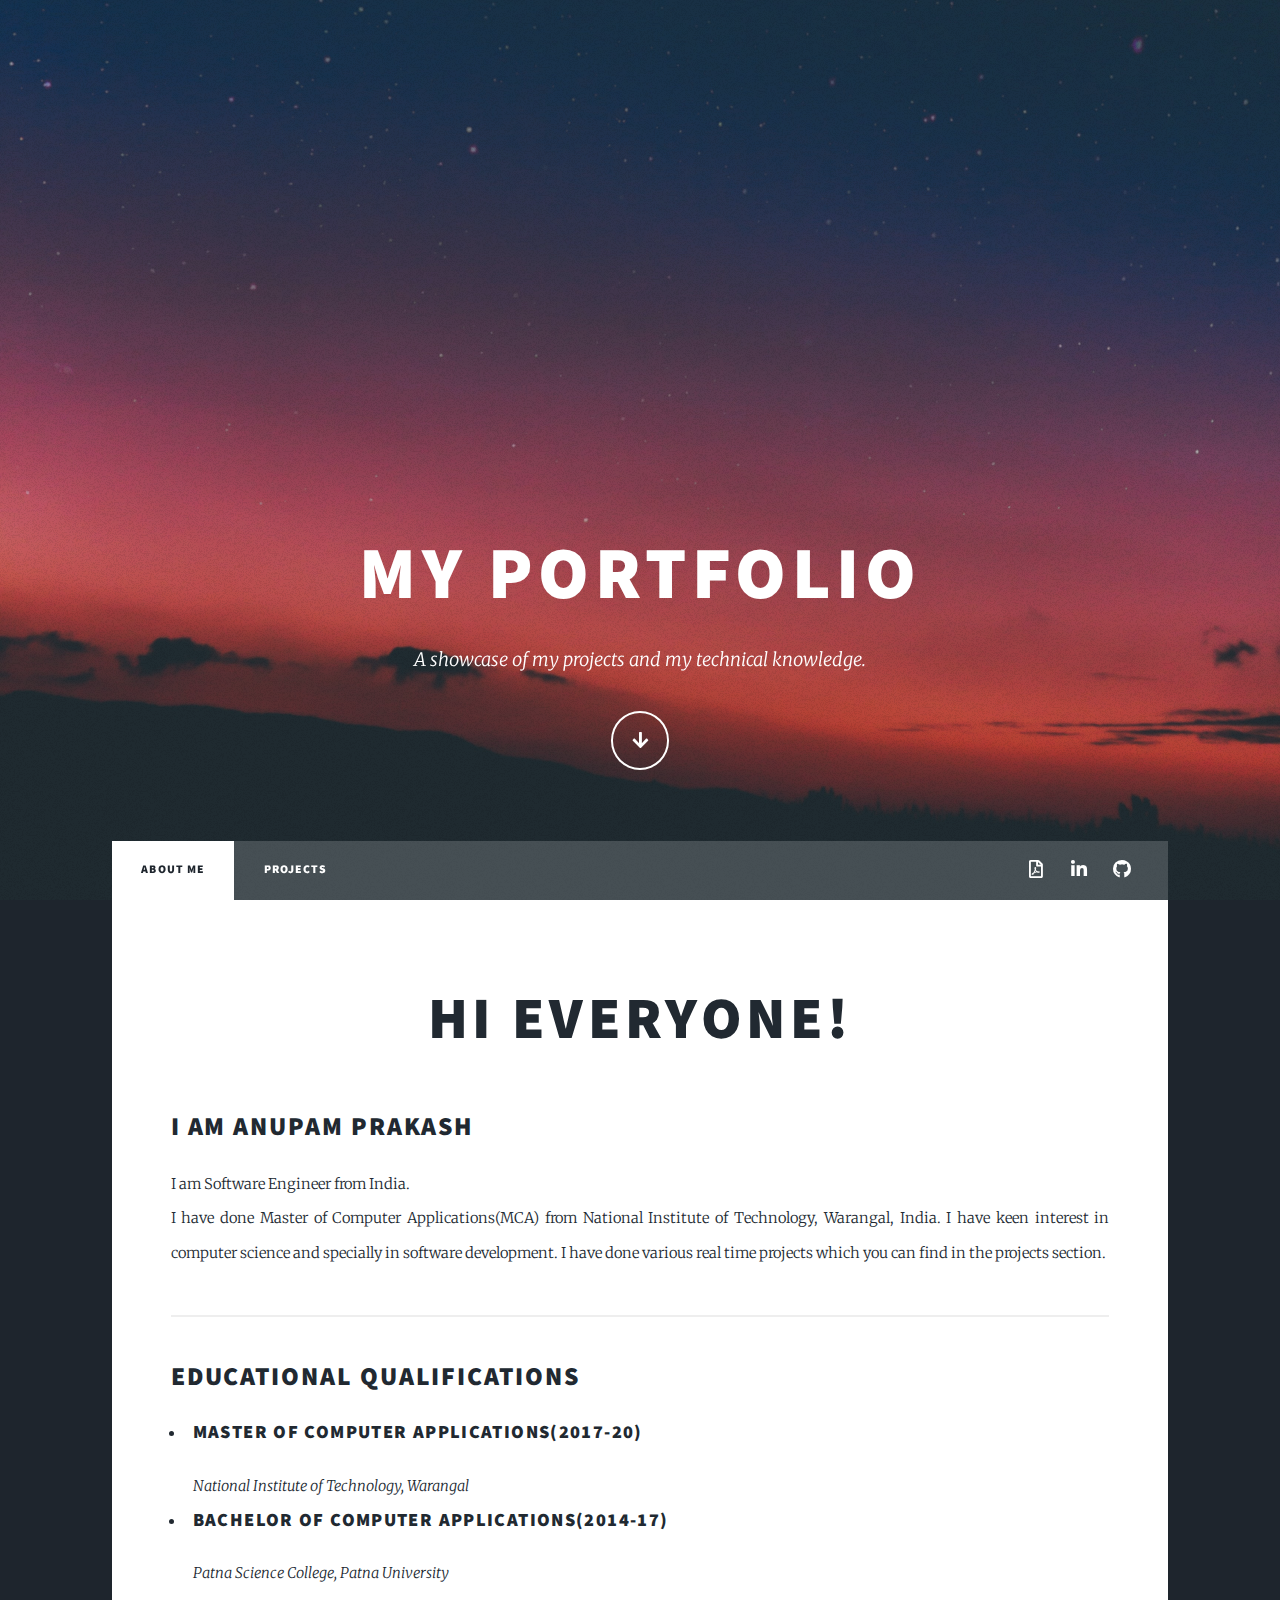
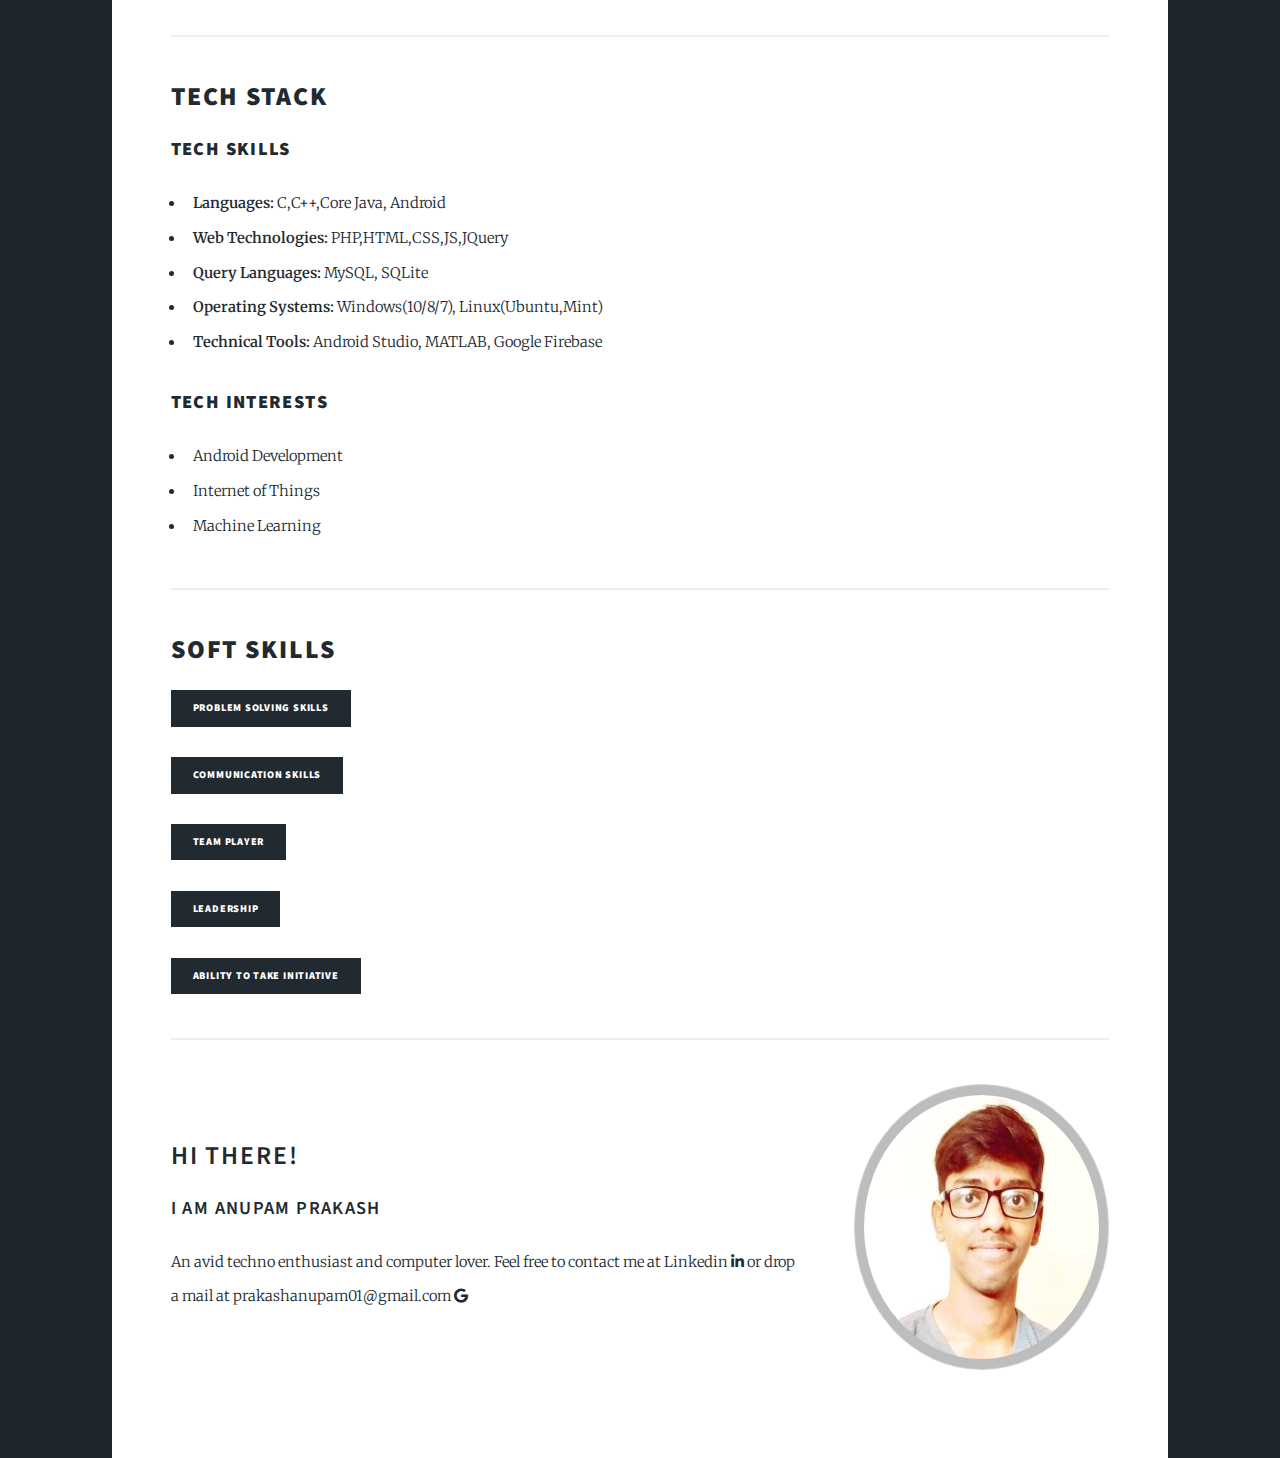
<file: index.html>
<!DOCTYPE HTML>
<!--
	Massively by HTML5 UP
	html5up.net | @ajlkn
	Free for personal and commercial use under the CCA 3.0 license (html5up.net/license)
-->
<html>
	<head>
		<title>Anupam Prakash</title>
		<meta charset="utf-8" />
		<meta name="viewport" content="width=device-width, initial-scale=1, user-scalable=no" />
		<link rel="stylesheet" href="assets/css/main.css" />
		<link rel="stylesheet" href="https://cdnjs.cloudflare.com/ajax/libs/font-awesome/4.7.0/css/font-awesome.min.css">
		<noscript><link rel="stylesheet" href="assets/css/noscript.css" /></noscript>

	</head>
	<body class="is-preload">

		<!-- Wrapper -->
			<div id="wrapper" class="fade-in">

				<!-- Intro -->
					<div id="intro">
						<h1>My portfolio</h1>
						<p> A showcase of my projects and my technical knowledge.</p>
						<ul class="actions">
							<li><a href="#header" class="button icon solid solo fa-arrow-down scrolly">Continue</a></li>
						</ul>
					</div>

				<!-- Header -->
					<header id="header">
						<a href="https://anupamprakash.github.io/resume/" target="_blank"  class="logo">Get Resume</a>
					</header>

				<!-- Nav -->
					<nav id="nav">
						<ul class="links">
							<li  class="active"><a href="index.html">About me</a></li>
							<li><a href="projects.html">Projects</a></li>
						</ul>
						<ul class="icons">

							<li><a href="https://anupamprakash.github.io/resume/" target="_blank" class="icon fa-file-pdf-o"><span class="label"></span></a></li>
							<li><a href="https://www.linkedin.com/in/anupam-prakash-1a9aa4b7/" target="_blank" class="icon brands fa-linkedin"><span class="label">LinkedIn</span></a></li>
							<li><a href="https://github.com/AnupamPrakash" target="_blank" class="icon brands fa-github"><span class="label">GitHub</span></a></li>
						</ul>
					</nav>

				<!-- Main -->
					<div id="main">

						<!-- Post -->
							<section class="post">
								<header class="major">
									<h1>Hi Everyone! </h1>
								</header>

								<!-- Text stuff -->
									<h2>I am Anupam Prakash</h2>
									<p>I am Software Engineer from India.<br>I have done Master of Computer Applications(MCA) from National Institute of Technology, Warangal, India.
									I have keen interest in computer science and specially in software development. I have done various real time projects which you can find in the projects section. 	</p>
									<hr />
									<h2>Educational Qualifications</h2>
									<ul>
										<li><h3> Master of Computer Applications(2017-20)</h3><i>National Institute of Technology, Warangal</i></li>
										<li><h3> Bachelor of Computer Applications(2014-17)</h3><i>Patna Science College, Patna University</i></li>
									</ul>
									<hr />

								<!-- Lists -->
									<h2>Tech Stack</h2>
									<div class="row">
										<div>

											<h3>Tech Skills</h3>
											<ul>
												<li><b>Languages:</b>  C,C++,Core Java, Android</li></b>
												<li><b>Web Technologies:</b>  PHP,HTML,CSS,JS,JQuery</li>
												<li><b>Query Languages:</b>  MySQL, SQLite</li>
												<li><b>Operating Systems:</b>  Windows(10/8/7), Linux(Ubuntu,Mint)</li>
												<li><b>Technical Tools:</b>  Android Studio, MATLAB, Google Firebase</li>
											</ul>

										</div>
									</div>
									<h3>TECH INTERESTS</h3>
									<ul>
												<li>Android Development</li></b>
												<li>Internet of Things</li>
												<li>Machine Learning</li>	
											</ul>
									<hr />

								<!-- Buttons -->
									<h2>Soft Skills</h2>
									<ul class="actions">
										<li><div class="button primary small">Problem Solving Skills</div></li>
									</ul>
									<ul class="actions">
										<li><div href="#" class="button primary small">Communication Skills</div></li>
									</ul>
									<ul class="actions">
										<li><div href="#" class="button primary small">Team player</div></li>
									</ul>
									<ul class="actions">
										<li><div href="#" class="button primary small">Leadership</div></li>
									</ul>
									<ul class="actions">
										<li><div href="#" class="button primary small">Ability to take initiative</div></li>
									</ul>
									<hr />

				<!-- Footer -->
					<!-- <div class="wrapper">
						<div id="one">Hello there!I am Anupam Prakash.An avid techno enthusiast and computer lover. Feel free to contact me at Linkedin <a href="https://www.linkedin.com/in/anupam-prakash-1a9aa4b7/" class="icon brands fa-linkedin"><span class="label">LinkedIn</span></a> or drop a mail at prakashanupam01@gmail.com   <a href="mailto:prakashanupam01@gmail.com" class="icon brands fa-google"><span class="label">Gmail</span></a></h4></div>
						<div>
							<div id="two"><img src="images/me.jpg" alt="Forest" style="width:50%;height: 200px;border-radius: 50%"></div>
					</div> -->
						<section class="main">
								<div class="spotlight" >
									<div class="content">
										<h2><b>Hi there!</b></h2>
										<h3><b>I am Anupam Prakash</b></h3> 
										<p>An avid techno enthusiast and computer lover. Feel free to contact me at Linkedin <a href="https://www.linkedin.com/in/anupam-prakash-1a9aa4b7/" class="icon brands fa-linkedin"><span class="label">LinkedIn</span></a> or drop a mail at prakashanupam01@gmail.com   <a href="mailto:prakashanupam01@gmail.com" class="icon brands fa-google"><span class="label">Gmail</span></a></p>
									</div>
									<span class="image"><img src="images/me.jpg" alt="" /></span>
								</div>
							</section>	
		<!-- Scripts -->
			<script src="assets/js/jquery.min.js"></script>
			<script src="assets/js/jquery.scrollex.min.js"></script>
			<script src="assets/js/jquery.scrolly.min.js"></script>
			<script src="assets/js/browser.min.js"></script>
			<script src="assets/js/breakpoints.min.js"></script>
			<script src="assets/js/util.js"></script>
			<script src="assets/js/main.js"></script>

	</body>
</html>
</file>
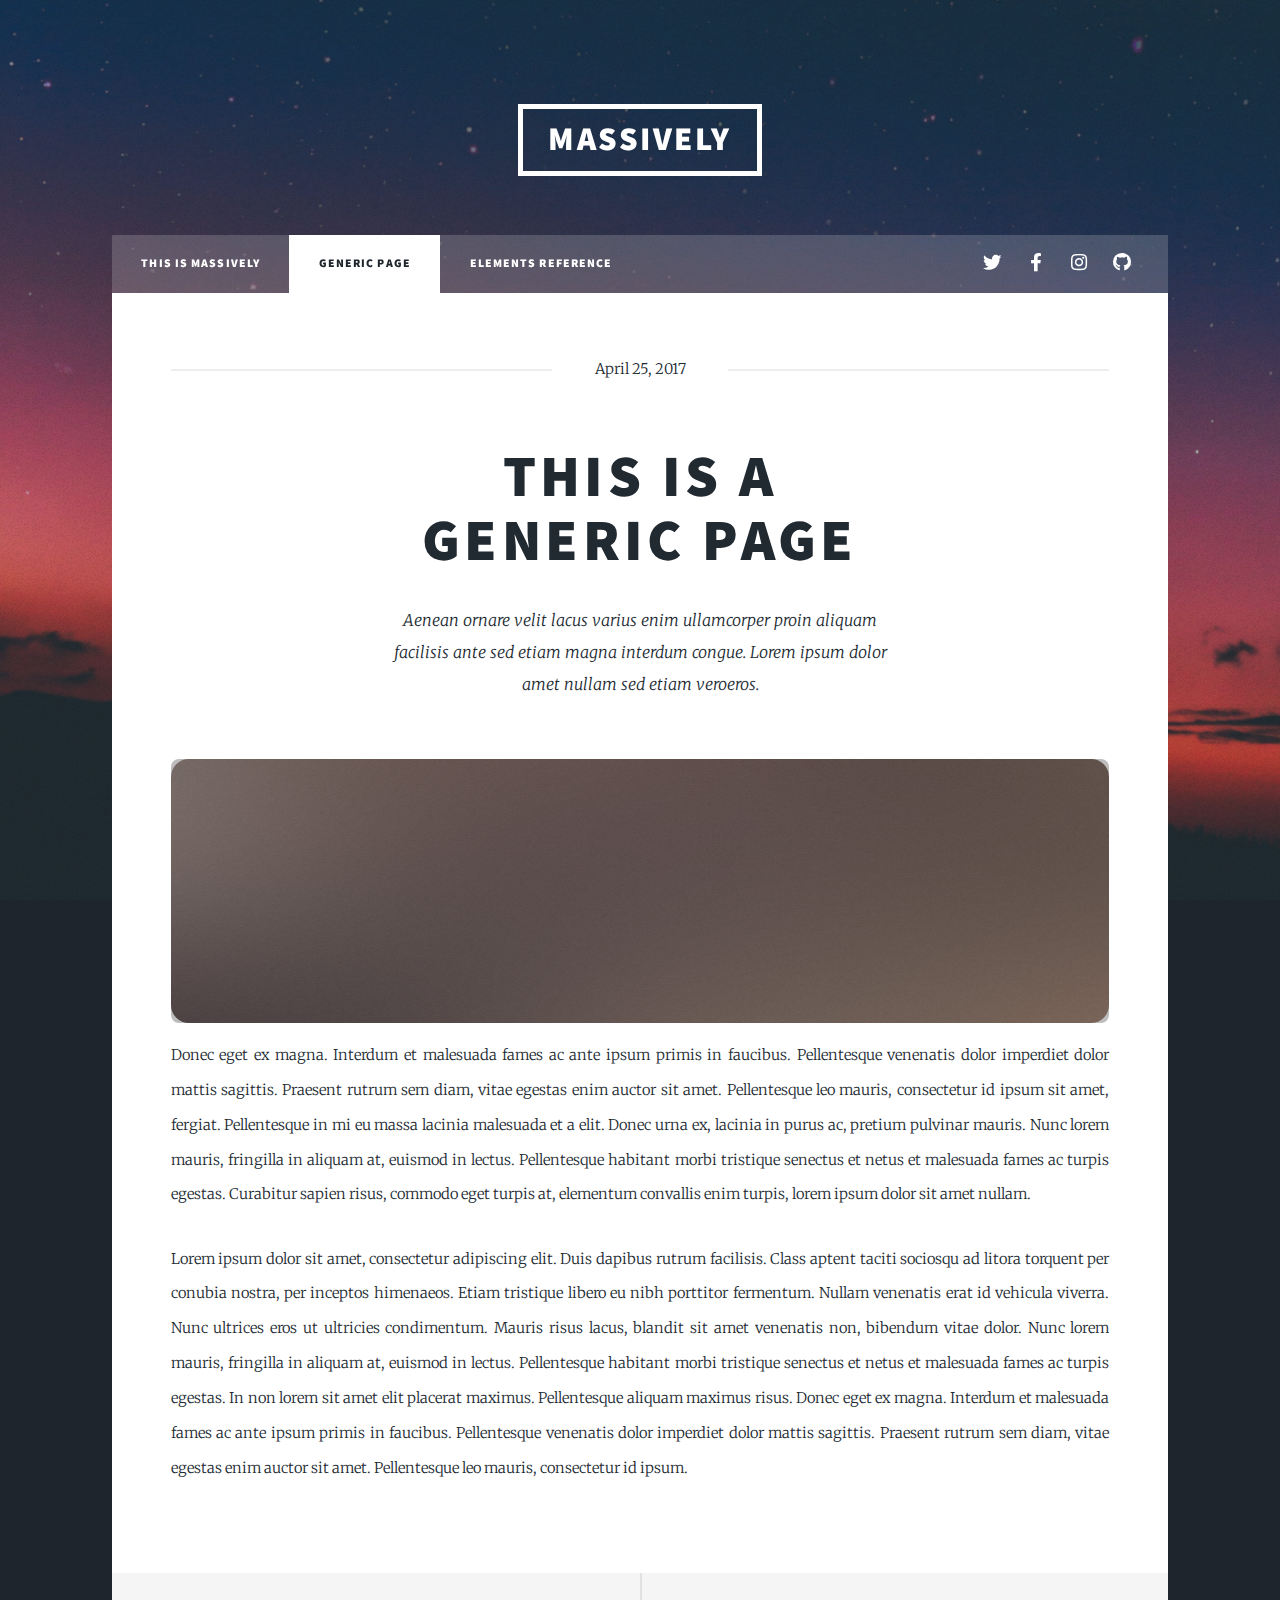
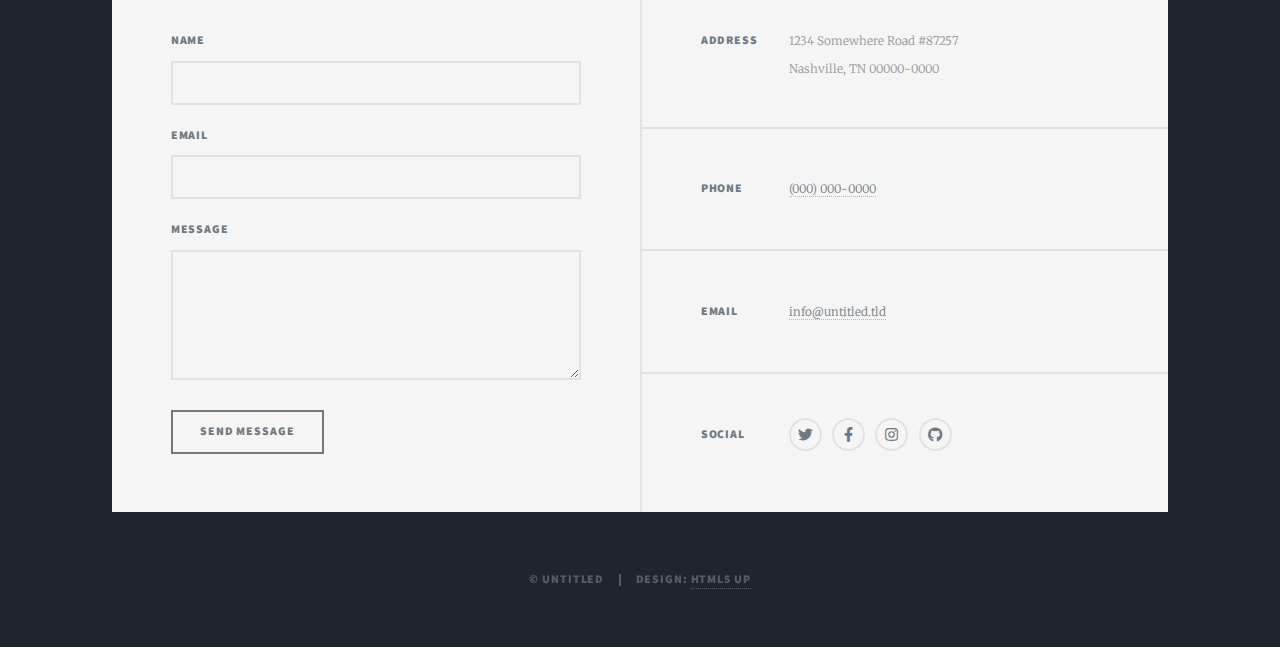
<file: generic.html>
<!DOCTYPE HTML>
<!--
	Massively by HTML5 UP
	html5up.net | @ajlkn
	Free for personal and commercial use under the CCA 3.0 license (html5up.net/license)
-->
<html>
	<head>
		<title>Generic Page - Massively by HTML5 UP</title>
		<meta charset="utf-8" />
		<meta name="viewport" content="width=device-width, initial-scale=1, user-scalable=no" />
		<link rel="stylesheet" href="assets/css/main.css" />
		<noscript><link rel="stylesheet" href="assets/css/noscript.css" /></noscript>
	</head>
	<body class="is-preload">

		<!-- Wrapper -->
			<div id="wrapper">

				<!-- Header -->
					<header id="header">
						<a href="index.html" class="logo">Massively</a>
					</header>

				<!-- Nav -->
					<nav id="nav">
						<ul class="links">
							<li><a href="index.html">This is Massively</a></li>
							<li class="active"><a href="generic.html">Generic Page</a></li>
							<li><a href="elements.html">Elements Reference</a></li>
						</ul>
						<ul class="icons">
							<li><a href="#" class="icon brands fa-twitter"><span class="label">Twitter</span></a></li>
							<li><a href="#" class="icon brands fa-facebook-f"><span class="label">Facebook</span></a></li>
							<li><a href="#" class="icon brands fa-instagram"><span class="label">Instagram</span></a></li>
							<li><a href="#" class="icon brands fa-github"><span class="label">GitHub</span></a></li>
						</ul>
					</nav>

				<!-- Main -->
					<div id="main">

						<!-- Post -->
							<section class="post">
								<header class="major">
									<span class="date">April 25, 2017</span>
									<h1>This is a<br />
									Generic Page</h1>
									<p>Aenean ornare velit lacus varius enim ullamcorper proin aliquam<br />
									facilisis ante sed etiam magna interdum congue. Lorem ipsum dolor<br />
									amet nullam sed etiam veroeros.</p>
								</header>
								<div class="image main"><img src="images/pic01.jpg" alt="" /></div>
								<p>Donec eget ex magna. Interdum et malesuada fames ac ante ipsum primis in faucibus. Pellentesque venenatis dolor imperdiet dolor mattis sagittis. Praesent rutrum sem diam, vitae egestas enim auctor sit amet. Pellentesque leo mauris, consectetur id ipsum sit amet, fergiat. Pellentesque in mi eu massa lacinia malesuada et a elit. Donec urna ex, lacinia in purus ac, pretium pulvinar mauris. Nunc lorem mauris, fringilla in aliquam at, euismod in lectus. Pellentesque habitant morbi tristique senectus et netus et malesuada fames ac turpis egestas. Curabitur sapien risus, commodo eget turpis at, elementum convallis enim turpis, lorem ipsum dolor sit amet nullam.</p>
								<p>Lorem ipsum dolor sit amet, consectetur adipiscing elit. Duis dapibus rutrum facilisis. Class aptent taciti sociosqu ad litora torquent per conubia nostra, per inceptos himenaeos. Etiam tristique libero eu nibh porttitor fermentum. Nullam venenatis erat id vehicula viverra. Nunc ultrices eros ut ultricies condimentum. Mauris risus lacus, blandit sit amet venenatis non, bibendum vitae dolor. Nunc lorem mauris, fringilla in aliquam at, euismod in lectus. Pellentesque habitant morbi tristique senectus et netus et malesuada fames ac turpis egestas. In non lorem sit amet elit placerat maximus. Pellentesque aliquam maximus risus. Donec eget ex magna. Interdum et malesuada fames ac ante ipsum primis in faucibus. Pellentesque venenatis dolor imperdiet dolor mattis sagittis. Praesent rutrum sem diam, vitae egestas enim auctor sit amet. Pellentesque leo mauris, consectetur id ipsum.</p>
							</section>

					</div>

				<!-- Footer -->
					<footer id="footer">
						<section>
							<form method="post" action="#">
								<div class="fields">
									<div class="field">
										<label for="name">Name</label>
										<input type="text" name="name" id="name" />
									</div>
									<div class="field">
										<label for="email">Email</label>
										<input type="text" name="email" id="email" />
									</div>
									<div class="field">
										<label for="message">Message</label>
										<textarea name="message" id="message" rows="3"></textarea>
									</div>
								</div>
								<ul class="actions">
									<li><input type="submit" value="Send Message" /></li>
								</ul>
							</form>
						</section>
						<section class="split contact">
							<section class="alt">
								<h3>Address</h3>
								<p>1234 Somewhere Road #87257<br />
								Nashville, TN 00000-0000</p>
							</section>
							<section>
								<h3>Phone</h3>
								<p><a href="#">(000) 000-0000</a></p>
							</section>
							<section>
								<h3>Email</h3>
								<p><a href="#">info@untitled.tld</a></p>
							</section>
							<section>
								<h3>Social</h3>
								<ul class="icons alt">
									<li><a href="#" class="icon brands alt fa-twitter"><span class="label">Twitter</span></a></li>
									<li><a href="#" class="icon brands alt fa-facebook-f"><span class="label">Facebook</span></a></li>
									<li><a href="#" class="icon brands alt fa-instagram"><span class="label">Instagram</span></a></li>
									<li><a href="#" class="icon brands alt fa-github"><span class="label">GitHub</span></a></li>
								</ul>
							</section>
						</section>
					</footer>

				<!-- Copyright -->
					<div id="copyright">
						<ul><li>&copy; Untitled</li><li>Design: <a href="https://html5up.net">HTML5 UP</a></li></ul>
					</div>

			</div>

		<!-- Scripts -->
			<script src="assets/js/jquery.min.js"></script>
			<script src="assets/js/jquery.scrollex.min.js"></script>
			<script src="assets/js/jquery.scrolly.min.js"></script>
			<script src="assets/js/browser.min.js"></script>
			<script src="assets/js/breakpoints.min.js"></script>
			<script src="assets/js/util.js"></script>
			<script src="assets/js/main.js"></script>

	</body>
</html>
</file>
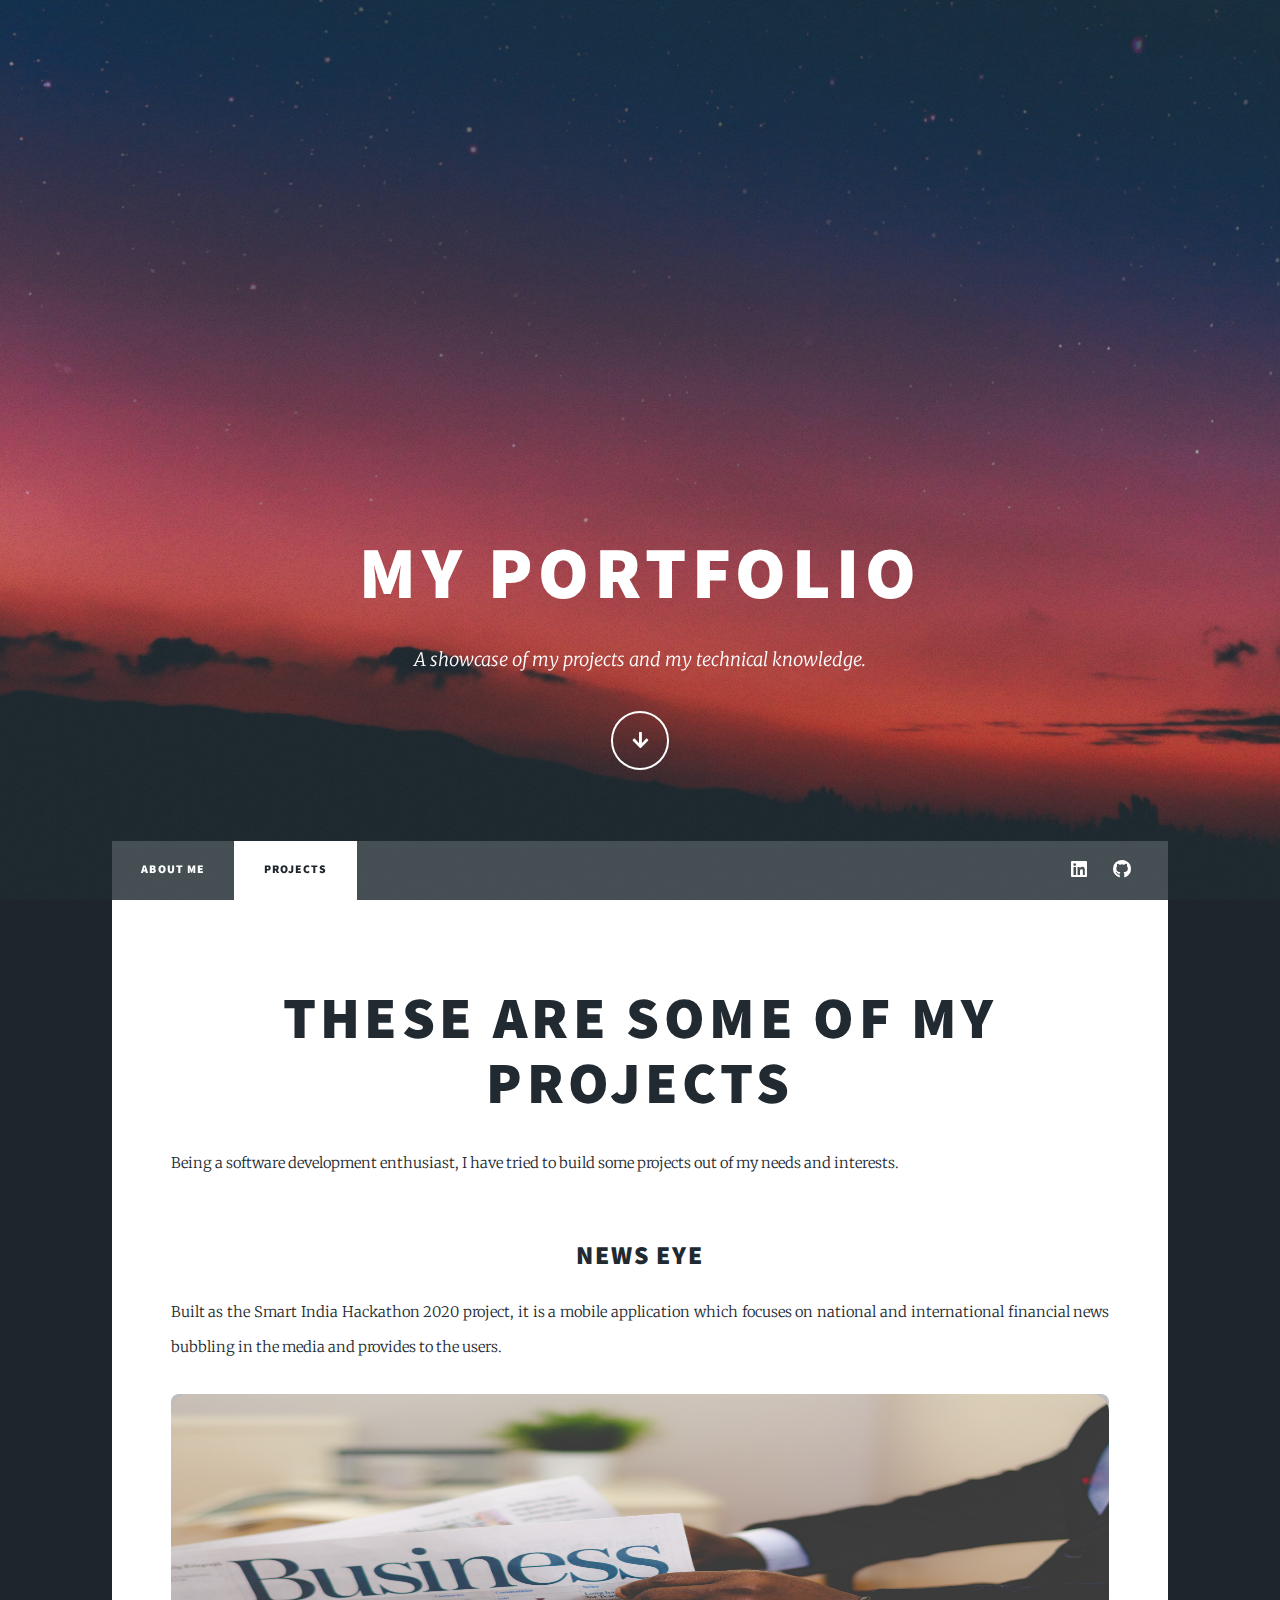
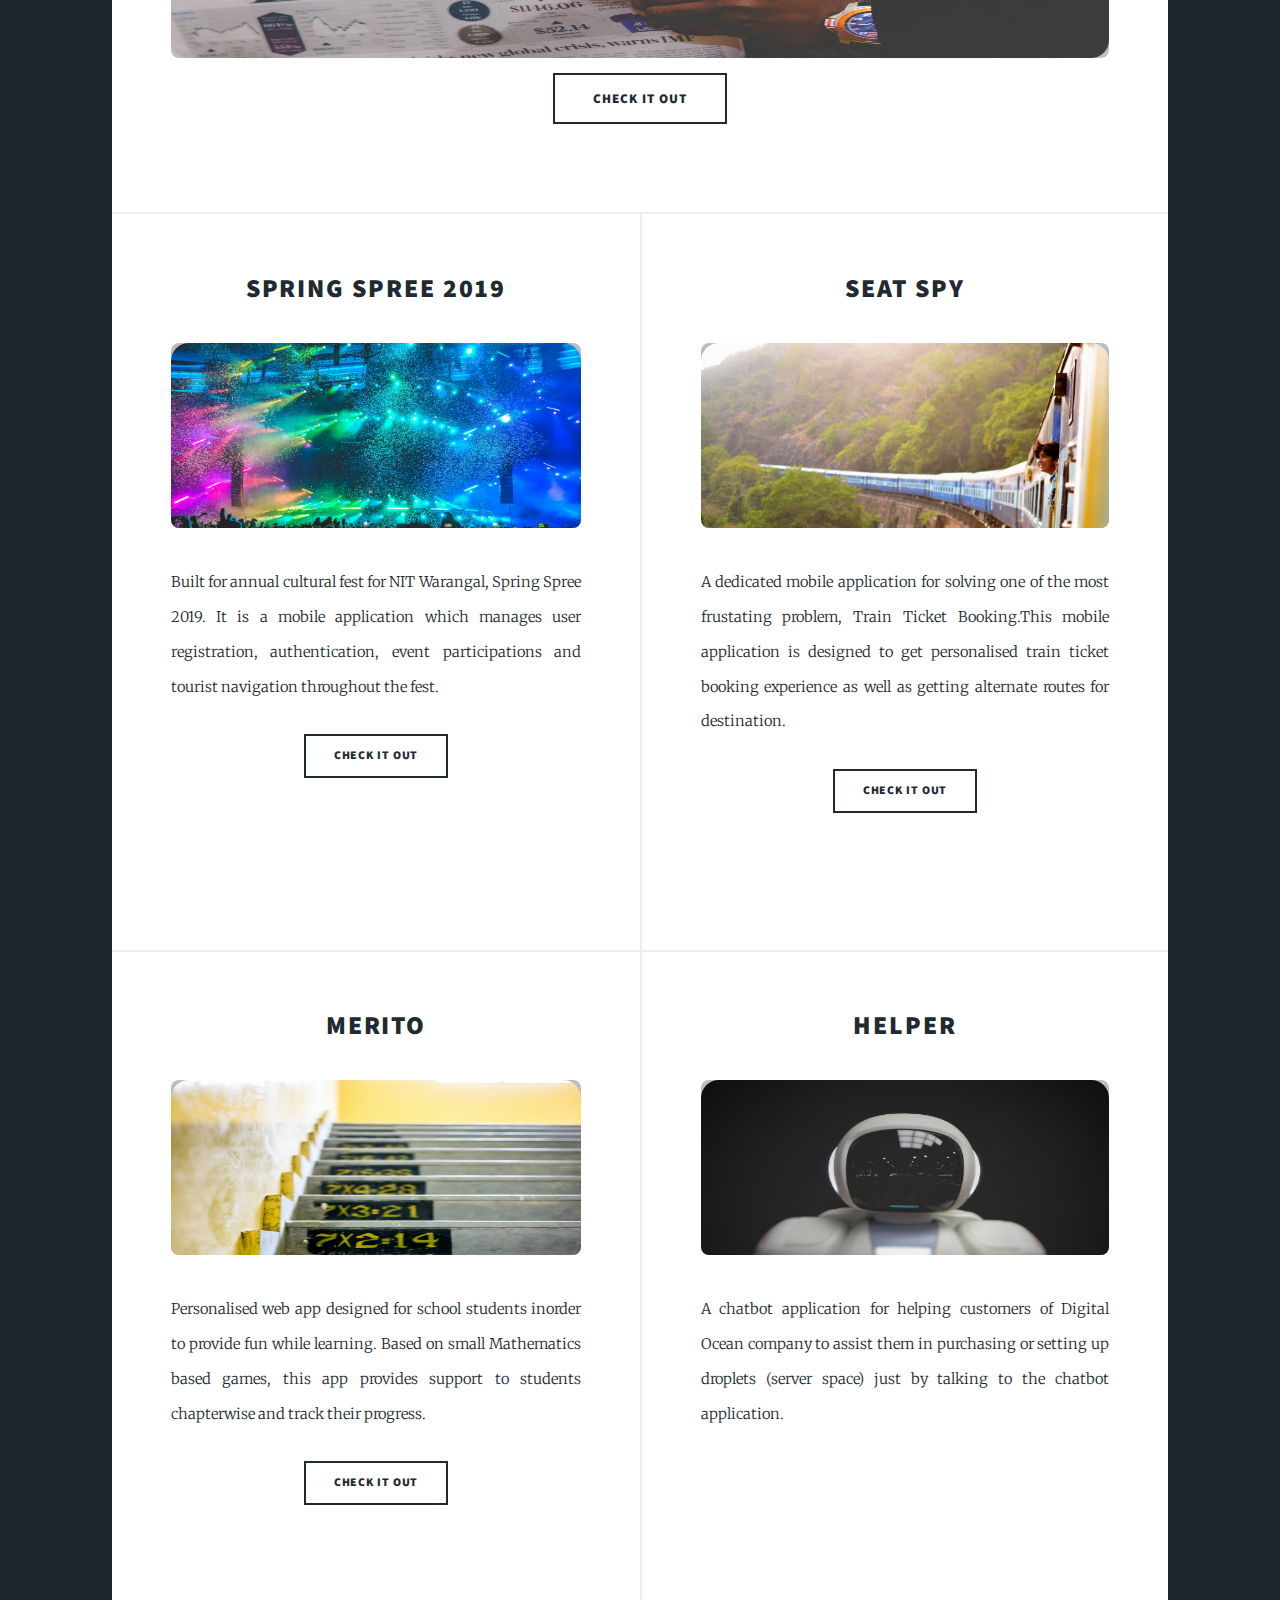
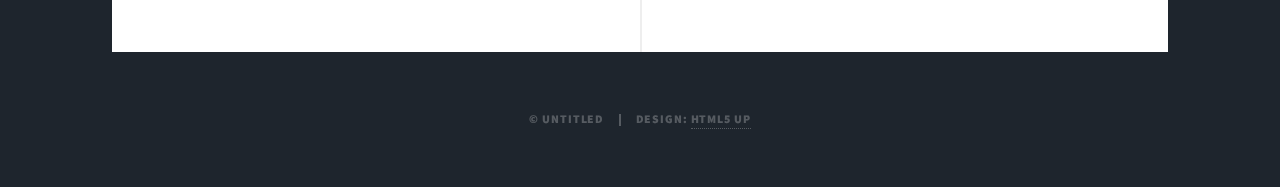
<file: projects.html>
<!DOCTYPE HTML>
<!--
	Massively by HTML5 UP
	html5up.net | @ajlkn
	Free for personal and commercial use under the CCA 3.0 license (html5up.net/license)
-->
<html>
	<head>
		<title>Anupam Prakash</title>
		<meta charset="utf-8" />
		<meta name="viewport" content="width=device-width, initial-scale=1, user-scalable=no" />
		<link rel="stylesheet" href="assets/css/main.css" />
		<noscript><link rel="stylesheet" href="assets/css/noscript.css" /></noscript>
	</head>
	<body class="is-preload">

		<!-- Wrapper -->
			<div id="wrapper" class="fade-in">

				<!-- Intro -->
					<div id="intro">
						<h1>My portfolio</h1>
						<p> A showcase of my projects and my technical knowledge.</p>
						<ul class="actions">
							<li><a href="#header" class="button icon solid solo fa-arrow-down scrolly">Continue</a></li>
						</ul>
					</div>

				<!-- Header -->
					<header id="header">
						<a href="index.html" class="logo">Portfolio</a>
					</header>

				<!-- Nav -->
					<nav id="nav">
						<ul class="links">
							<li ><a href="index.html">About me</a></li>
							<li class="active"><a href="Projects.html">Projects</a></li>
						</ul>
						<ul class="icons">
							<li><a href="https://www.linkedin.com/in/anupam-prakash-1a9aa4b7/" class="icon brands fa-linkedin"><span class="label">LinkedIn</span></a></li>
							<li><a href="https://github.com/AnupamPrakash" class="icon brands fa-github"><span class="label">GitHub</span></a></li>
						</ul>
					</nav>

				<!-- Main -->
					<div id="main">

						<!-- Featured Post -->
							<article class="post featured">
								<header class="major">
									<h2><a href="#">These are some of my projects</h2>
									<p>Being a software development enthusiast, I have tried to build some projects out of my needs and interests.</p>
								</header>
								<h2><a href="#">News Eye</a></h2>
								<p><italic>Built as the Smart India Hackathon 2020 project, it is a mobile application which focuses on national and international financial news bubbling in the media and provides to the users.</italic> </p>
								<a href="#" class="image main"><img src="images/neweye.jpg" alt="" /></a>
								<ul class="actions special">
									<li><a href="https://github.com/AnupamPrakash/SmartIndiaHackathon2020" class="button large">Check it out</a></li>
								</ul>
							</article>

						<!-- Posts -->
							<section class="posts">
								<article>
									<header>
										<h2><a href="#">Spring Spree 2019</a></h2>
									</header>
									<a href="#" class="image fit"><img src="images/spring.jpg" alt="" /></a>
									<p>Built for annual cultural fest for NIT Warangal, Spring Spree 2019. It is a mobile application which manages user registration, authentication, event participations and tourist navigation throughout the fest. </p>
									<ul class="actions special">
										<li><a href="https://github.com/AnupamPrakash/SpringSpree2019" class="button">Check it out</a></li>
									</ul>
								</article>
								<article>
									<header>
										<h2><a href="#">Seat Spy</a></h2>
									</header>
									<a href="#" class="image fit"><img src="images/train.jpg" alt="" /></a>
									<p>A dedicated mobile application for solving one of the most frustating problem, Train Ticket 	Booking.This mobile application is designed to get personalised train ticket booking experience as well as getting alternate routes for destination. </p>
									<ul class="actions special">
										<li><a href="https://github.com/AnupamPrakash/SeatSpy" class="button">Check it out</a></li>
									</ul>
								</article>
								<article>
									<header>
										<h2><a href="#">Merito</a></h2>
									</header>
									<a href="#" class="image fit"><img src="images/maths.jfif" alt="" /></a>
									<p>Personalised web app designed for school students inorder to provide fun while learning. Based on small Mathematics based games, this app provides support to students chapterwise and track their progress.</p>
									<ul class="actions special">
										<li><a href="https://github.com/AnupamPrakash/Merito" class="button">Check it out</a></li>
									</ul>
								</article>
								<article>
									<header>
										<h2><a href="#">Helper</a></h2>
									</header>
									<a href="#" class="image fit"><img src="images/chatbot.jpg" alt="" /></a>
									<p>A chatbot application for helping customers of Digital Ocean
company to assist them in purchasing or setting up droplets (server space)
just by talking to the chatbot application.</p>
								</article>
							</section>
					</div>

				<!-- Copyright -->
					<div id="copyright">
						<ul><li>&copy; Untitled</li><li>Design: <a href="https://html5up.net">HTML5 UP</a></li></ul>
					</div>

			</div>

		<!-- Scripts -->
			<script src="assets/js/jquery.min.js"></script>
			<script src="assets/js/jquery.scrollex.min.js"></script>
			<script src="assets/js/jquery.scrolly.min.js"></script>
			<script src="assets/js/browser.min.js"></script>
			<script src="assets/js/breakpoints.min.js"></script>
			<script src="assets/js/util.js"></script>
			<script src="assets/js/main.js"></script>

	</body>
</html>
</file>
<file: assets/css/main.css>
@import url(fontawesome-all.min.css);
@import url("https://fonts.googleapis.com/css?family=Merriweather:300,700,300italic,700italic|Source+Sans+Pro:900");

/*
	Massively by HTML5 UP
	html5up.net | @ajlkn
	Free for personal and commercial use under the CCA 3.0 license (html5up.net/license)
*/

html, body, div, span, applet, object,
iframe, h1, h2, h3, h4, h5, h6, p, blockquote,
pre, a, abbr, acronym, address, big, cite,
code, del, dfn, em, img, ins, kbd, q, s, samp,
small, strike, strong, sub, sup, tt, var, b,
u, i, center, dl, dt, dd, ol, ul, li, fieldset,
form, label, legend, table, caption, tbody,
tfoot, thead, tr, th, td, article, aside,
canvas, details, embed, figure, figcaption,
footer, header, hgroup, menu, nav, output, ruby,
section, summary, time, mark, audio, video {
	margin: 0;
	padding: 0;
	border: 0;
	font-size: 100%;
	font: inherit;
	vertical-align: baseline;}

article, aside, details, figcaption, figure,
footer, header, hgroup, menu, nav, section {
	display: block;}

body {
	line-height: 1;
}

ol, ul {
	list-style: none;
}

blockquote, q {
	quotes: none;
}

	blockquote:before, blockquote:after, q:before, q:after {
		content: '';
		content: none;
	}

table {
	border-collapse: collapse;
	border-spacing: 0;
}

body {
	-webkit-text-size-adjust: none;
}

mark {
	background-color: transparent;
	color: inherit;
}

input::-moz-focus-inner {
	border: 0;
	padding: 0;
}

input, select, textarea {
	-moz-appearance: none;
	-webkit-appearance: none;
	-ms-appearance: none;
	appearance: none;
}

/* Basic */

	@-ms-viewport {
		width: device-width;
	}

	body {
		-ms-overflow-style: scrollbar;
	}

	@media screen and (max-width: 480px) {

		html, body {
			min-width: 320px;
		}

	}

	html {
		box-sizing: border-box;
	}

	*, *:before, *:after {
		box-sizing: inherit;
	}

	body {
		background-color: #1e252d;
	}

		body.is-preload *, body.is-preload *:before, body.is-preload *:after {
			-moz-animation: none !important;
			-webkit-animation: none !important;
			-ms-animation: none !important;
			animation: none !important;
			-moz-transition: none !important;
			-webkit-transition: none !important;
			-ms-transition: none !important;
			transition: none !important;
		}

/* Type */

	html {
		font-size: 16pt;
	}

		@media screen and (max-width: 1680px) {

			html {
				font-size: 12pt;
			}

		}

		@media screen and (max-width: 1280px) {

			html {
				font-size: 11pt;
			}

		}

		@media screen and (max-width: 360px) {

			html {
				font-size: 10pt;
			}

		}

	body {
		color: #212931;
	}

	body, input, select, textarea {
		font-family: "Merriweather", Georgia, serif;
		font-weight: 300;
		font-size: 1rem;
		line-height: 2.375;
	}

	a {
		-moz-transition: color 0.2s ease-in-out, background-color 0.2s ease-in-out, border-color 0.2s ease-in-out, box-shadow 0.2s ease-in-out;
		-webkit-transition: color 0.2s ease-in-out, background-color 0.2s ease-in-out, border-color 0.2s ease-in-out, box-shadow 0.2s ease-in-out;
		-ms-transition: color 0.2s ease-in-out, background-color 0.2s ease-in-out, border-color 0.2s ease-in-out, box-shadow 0.2s ease-in-out;
		transition: color 0.2s ease-in-out, background-color 0.2s ease-in-out, border-color 0.2s ease-in-out, box-shadow 0.2s ease-in-out;
		border-bottom: dotted 1px;
		text-decoration: none;
	}

		a:hover {
			border-bottom-color: transparent;
		}

	strong, b {
		font-weight: 600;
	}

	em, i {
		font-style: italic;
	}

	p {
		text-align: justify;
		margin: 0 0 2rem 0;
	}

	h1, h2, h3, h4, h5, h6 {
		font-family: "Source Sans Pro", Helvetica, sans-serif;
		font-weight: 900;
		line-height: 1.5;
		letter-spacing: 0.075em;
		text-transform: uppercase;
		margin: 0 0 1rem 0;
	}

		h1 a, h2 a, h3 a, h4 a, h5 a, h6 a {
			border-bottom: 0;
			color: inherit;
			text-decoration: none;
		}

	h1 {
		font-size: 4rem;
		line-height: 1.1;
		margin: 0 0 2rem 0;
	}

	h2 {
		font-size: 1.75rem;
		line-height: 1.3;
		margin: 0 0 1.5rem 0;
	}

	h3 {
		font-size: 1.25rem;
		margin: 0 0 1.5rem 0;
	}

	h4 {
		font-size: 1rem;
	}

	h5 {
		font-size: 0.9rem;
	}

	h6 {
		font-size: 0.8rem;
	}

	sub {
		font-size: 0.8rem;
		position: relative;
		top: 0.5rem;
	}

	sup {
		font-size: 0.8rem;
		position: relative;
		top: -0.5rem;
	}

	blockquote {
		border-left: solid 4px;
		font-style: italic;
		margin: 0 0 2rem 0;
		padding: 0.5rem 0 0.5rem 2rem;
	}

	code {
		border: solid 2px;
		font-family: "Courier New", monospace;
		font-size: 0.9rem;
		margin: 0 0.25rem;
		padding: 0.25rem 0.65rem;
	}

	pre {
		-webkit-overflow-scrolling: touch;
		font-family: "Courier New", monospace;
		font-size: 0.9rem;
		margin: 0 0 2rem 0;
	}

		pre code {
			display: block;
			line-height: 1.75;
			padding: 1rem 1.5rem;
			overflow-x: auto;
		}

	hr {
		border: 0;
		border-bottom: solid 2px;
		margin: 3rem 0;
	}

		hr.major {
			margin: 5rem 0;
		}

	.align-left {
		text-align: left;
	}

	.align-center {
		text-align: center;
	}

	.align-right {
		text-align: right;
	}

	input, select, textarea {
		color: #212931;
	}

	a {
		color: #212931;
		border-bottom-color: rgba(33, 41, 49, 0.5);
	}

		a:hover {
			border-bottom-color: transparent;
			color: #18bfef !important;
		}

	strong, b {
		color: #212931;
	}

	h1, h2, h3, h4, h5, h6 {
		color: #212931;
	}

	blockquote {
		border-left-color: #eeeeee;
	}

	code {
		background: rgba(220, 220, 220, 0.25);
		border-color: #eeeeee;
	}

	hr {
		border-bottom-color: #eeeeee;
	}

/* Row */

	.row {
		display: flex;
		flex-wrap: wrap;
		box-sizing: border-box;
		align-items: stretch;
	}

		.row > * {
			box-sizing: border-box;
		}

		.row.gtr-uniform > * > :last-child {
			margin-bottom: 0;
		}

		.row.aln-left {
			justify-content: flex-start;
		}

		.row.aln-center {
			justify-content: center;
		}

		.row.aln-right {
			justify-content: flex-end;
		}

		.row.aln-top {
			align-items: flex-start;
		}

		.row.aln-middle {
			align-items: center;
		}

		.row.aln-bottom {
			align-items: flex-end;
		}

		.row > .imp {
			order: -1;
		}

		.row > .col-1 {
			width: 8.33333%;
		}

		.row > .off-1 {
			margin-left: 8.33333%;
		}

		.row > .col-2 {
			width: 16.66667%;
		}

		.row > .off-2 {
			margin-left: 16.66667%;
		}

		.row > .col-3 {
			width: 25%;
		}

		.row > .off-3 {
			margin-left: 25%;
		}

		.row > .col-4 {
			width: 33.33333%;
		}

		.row > .off-4 {
			margin-left: 33.33333%;
		}

		.row > .col-5 {
			width: 41.66667%;
		}

		.row > .off-5 {
			margin-left: 41.66667%;
		}

		.row > .col-6 {
			width: 50%;
		}

		.row > .off-6 {
			margin-left: 50%;
		}

		.row > .col-7 {
			width: 58.33333%;
		}

		.row > .off-7 {
			margin-left: 58.33333%;
		}

		.row > .col-8 {
			width: 66.66667%;
		}

		.row > .off-8 {
			margin-left: 66.66667%;
		}

		.row > .col-9 {
			width: 75%;
		}

		.row > .off-9 {
			margin-left: 75%;
		}

		.row > .col-10 {
			width: 83.33333%;
		}

		.row > .off-10 {
			margin-left: 83.33333%;
		}

		.row > .col-11 {
			width: 91.66667%;
		}

		.row > .off-11 {
			margin-left: 91.66667%;
		}

		.row > .col-12 {
			width: 100%;
		}

		.row > .off-12 {
			margin-left: 100%;
		}

		.row.gtr-0 {
			margin-top: 0;
			margin-left: 0rem;
		}

			.row.gtr-0 > * {
				padding: 0 0 0 0rem;
			}

			.row.gtr-0.gtr-uniform {
				margin-top: 0rem;
			}

				.row.gtr-0.gtr-uniform > * {
					padding-top: 0rem;
				}

		.row.gtr-25 {
			margin-top: 0;
			margin-left: -0.375rem;
		}

			.row.gtr-25 > * {
				padding: 0 0 0 0.375rem;
			}

			.row.gtr-25.gtr-uniform {
				margin-top: -0.375rem;
			}

				.row.gtr-25.gtr-uniform > * {
					padding-top: 0.375rem;
				}

		.row.gtr-50 {
			margin-top: 0;
			margin-left: -0.75rem;
		}

			.row.gtr-50 > * {
				padding: 0 0 0 0.75rem;
			}

			.row.gtr-50.gtr-uniform {
				margin-top: -0.75rem;
			}

				.row.gtr-50.gtr-uniform > * {
					padding-top: 0.75rem;
				}

		.row {
			margin-top: 0;
			margin-left: -1.5rem;
		}

			.row > * {
				padding: 0 0 0 1.5rem;
			}

			.row.gtr-uniform {
				margin-top: -1.5rem;
			}

				.row.gtr-uniform > * {
					padding-top: 1.5rem;
				}

		.row.gtr-150 {
			margin-top: 0;
			margin-left: -2.25rem;
		}

			.row.gtr-150 > * {
				padding: 0 0 0 2.25rem;
			}

			.row.gtr-150.gtr-uniform {
				margin-top: -2.25rem;
			}

				.row.gtr-150.gtr-uniform > * {
					padding-top: 2.25rem;
				}

		.row.gtr-200 {
			margin-top: 0;
			margin-left: -3rem;
		}

			.row.gtr-200 > * {
				padding: 0 0 0 3rem;
			}

			.row.gtr-200.gtr-uniform {
				margin-top: -3rem;
			}

				.row.gtr-200.gtr-uniform > * {
					padding-top: 3rem;
				}

		@media screen and (max-width: 1680px) {

			.row {
				display: flex;
				flex-wrap: wrap;
				box-sizing: border-box;
				align-items: stretch;
			}

				.row > * {
					box-sizing: border-box;
				}

				.row.gtr-uniform > * > :last-child {
					margin-bottom: 0;
				}

				.row.aln-left {
					justify-content: flex-start;
				}

				.row.aln-center {
					justify-content: center;
				}

				.row.aln-right {
					justify-content: flex-end;
				}

				.row.aln-top {
					align-items: flex-start;
				}

				.row.aln-middle {
					align-items: center;
				}

				.row.aln-bottom {
					align-items: flex-end;
				}

				.row > .imp-xlarge {
					order: -1;
				}

				.row > .col-1-xlarge {
					width: 8.33333%;
				}

				.row > .off-1-xlarge {
					margin-left: 8.33333%;
				}

				.row > .col-2-xlarge {
					width: 16.66667%;
				}

				.row > .off-2-xlarge {
					margin-left: 16.66667%;
				}

				.row > .col-3-xlarge {
					width: 25%;
				}

				.row > .off-3-xlarge {
					margin-left: 25%;
				}

				.row > .col-4-xlarge {
					width: 33.33333%;
				}

				.row > .off-4-xlarge {
					margin-left: 33.33333%;
				}

				.row > .col-5-xlarge {
					width: 41.66667%;
				}

				.row > .off-5-xlarge {
					margin-left: 41.66667%;
				}

				.row > .col-6-xlarge {
					width: 50%;
				}

				.row > .off-6-xlarge {
					margin-left: 50%;
				}

				.row > .col-7-xlarge {
					width: 58.33333%;
				}

				.row > .off-7-xlarge {
					margin-left: 58.33333%;
				}

				.row > .col-8-xlarge {
					width: 66.66667%;
				}

				.row > .off-8-xlarge {
					margin-left: 66.66667%;
				}

				.row > .col-9-xlarge {
					width: 75%;
				}

				.row > .off-9-xlarge {
					margin-left: 75%;
				}

				.row > .col-10-xlarge {
					width: 83.33333%;
				}

				.row > .off-10-xlarge {
					margin-left: 83.33333%;
				}

				.row > .col-11-xlarge {
					width: 91.66667%;
				}

				.row > .off-11-xlarge {
					margin-left: 91.66667%;
				}

				.row > .col-12-xlarge {
					width: 100%;
				}

				.row > .off-12-xlarge {
					margin-left: 100%;
				}

				.row.gtr-0 {
					margin-top: 0;
					margin-left: 0rem;
				}

					.row.gtr-0 > * {
						padding: 0 0 0 0rem;
					}

					.row.gtr-0.gtr-uniform {
						margin-top: 0rem;
					}

						.row.gtr-0.gtr-uniform > * {
							padding-top: 0rem;
						}

				.row.gtr-25 {
					margin-top: 0;
					margin-left: -0.375rem;
				}

					.row.gtr-25 > * {
						padding: 0 0 0 0.375rem;
					}

					.row.gtr-25.gtr-uniform {
						margin-top: -0.375rem;
					}

						.row.gtr-25.gtr-uniform > * {
							padding-top: 0.375rem;
						}

				.row.gtr-50 {
					margin-top: 0;
					margin-left: -0.75rem;
				}

					.row.gtr-50 > * {
						padding: 0 0 0 0.75rem;
					}

					.row.gtr-50.gtr-uniform {
						margin-top: -0.75rem;
					}

						.row.gtr-50.gtr-uniform > * {
							padding-top: 0.75rem;
						}

				.row {
					margin-top: 0;
					margin-left: -1.5rem;
				}

					.row > * {
						padding: 0 0 0 1.5rem;
					}

					.row.gtr-uniform {
						margin-top: -1.5rem;
					}

						.row.gtr-uniform > * {
							padding-top: 1.5rem;
						}

				.row.gtr-150 {
					margin-top: 0;
					margin-left: -2.25rem;
				}

					.row.gtr-150 > * {
						padding: 0 0 0 2.25rem;
					}

					.row.gtr-150.gtr-uniform {
						margin-top: -2.25rem;
					}

						.row.gtr-150.gtr-uniform > * {
							padding-top: 2.25rem;
						}

				.row.gtr-200 {
					margin-top: 0;
					margin-left: -3rem;
				}

					.row.gtr-200 > * {
						padding: 0 0 0 3rem;
					}

					.row.gtr-200.gtr-uniform {
						margin-top: -3rem;
					}

						.row.gtr-200.gtr-uniform > * {
							padding-top: 3rem;
						}

		}

		@media screen and (max-width: 1280px) {

			.row {
				display: flex;
				flex-wrap: wrap;
				box-sizing: border-box;
				align-items: stretch;
			}

				.row > * {
					box-sizing: border-box;
				}

				.row.gtr-uniform > * > :last-child {
					margin-bottom: 0;
				}

				.row.aln-left {
					justify-content: flex-start;
				}

				.row.aln-center {
					justify-content: center;
				}

				.row.aln-right {
					justify-content: flex-end;
				}

				.row.aln-top {
					align-items: flex-start;
				}

				.row.aln-middle {
					align-items: center;
				}

				.row.aln-bottom {
					align-items: flex-end;
				}

				.row > .imp-large {
					order: -1;
				}

				.row > .col-1-large {
					width: 8.33333%;
				}

				.row > .off-1-large {
					margin-left: 8.33333%;
				}

				.row > .col-2-large {
					width: 16.66667%;
				}

				.row > .off-2-large {
					margin-left: 16.66667%;
				}

				.row > .col-3-large {
					width: 25%;
				}

				.row > .off-3-large {
					margin-left: 25%;
				}

				.row > .col-4-large {
					width: 33.33333%;
				}

				.row > .off-4-large {
					margin-left: 33.33333%;
				}

				.row > .col-5-large {
					width: 41.66667%;
				}

				.row > .off-5-large {
					margin-left: 41.66667%;
				}

				.row > .col-6-large {
					width: 50%;
				}

				.row > .off-6-large {
					margin-left: 50%;
				}

				.row > .col-7-large {
					width: 58.33333%;
				}

				.row > .off-7-large {
					margin-left: 58.33333%;
				}

				.row > .col-8-large {
					width: 66.66667%;
				}

				.row > .off-8-large {
					margin-left: 66.66667%;
				}

				.row > .col-9-large {
					width: 75%;
				}

				.row > .off-9-large {
					margin-left: 75%;
				}

				.row > .col-10-large {
					width: 83.33333%;
				}

				.row > .off-10-large {
					margin-left: 83.33333%;
				}

				.row > .col-11-large {
					width: 91.66667%;
				}

				.row > .off-11-large {
					margin-left: 91.66667%;
				}

				.row > .col-12-large {
					width: 100%;
				}

				.row > .off-12-large {
					margin-left: 100%;
				}

				.row.gtr-0 {
					margin-top: 0;
					margin-left: 0rem;
				}

					.row.gtr-0 > * {
						padding: 0 0 0 0rem;
					}

					.row.gtr-0.gtr-uniform {
						margin-top: 0rem;
					}

						.row.gtr-0.gtr-uniform > * {
							padding-top: 0rem;
						}

				.row.gtr-25 {
					margin-top: 0;
					margin-left: -0.375rem;
				}

					.row.gtr-25 > * {
						padding: 0 0 0 0.375rem;
					}

					.row.gtr-25.gtr-uniform {
						margin-top: -0.375rem;
					}

						.row.gtr-25.gtr-uniform > * {
							padding-top: 0.375rem;
						}

				.row.gtr-50 {
					margin-top: 0;
					margin-left: -0.75rem;
				}

					.row.gtr-50 > * {
						padding: 0 0 0 0.75rem;
					}

					.row.gtr-50.gtr-uniform {
						margin-top: -0.75rem;
					}

						.row.gtr-50.gtr-uniform > * {
							padding-top: 0.75rem;
						}

				.row {
					margin-top: 0;
					margin-left: -1.5rem;
				}

					.row > * {
						padding: 0 0 0 1.5rem;
					}

					.row.gtr-uniform {
						margin-top: -1.5rem;
					}

						.row.gtr-uniform > * {
							padding-top: 1.5rem;
						}

				.row.gtr-150 {
					margin-top: 0;
					margin-left: -2.25rem;
				}

					.row.gtr-150 > * {
						padding: 0 0 0 2.25rem;
					}

					.row.gtr-150.gtr-uniform {
						margin-top: -2.25rem;
					}

						.row.gtr-150.gtr-uniform > * {
							padding-top: 2.25rem;
						}

				.row.gtr-200 {
					margin-top: 0;
					margin-left: -3rem;
				}

					.row.gtr-200 > * {
						padding: 0 0 0 3rem;
					}

					.row.gtr-200.gtr-uniform {
						margin-top: -3rem;
					}

						.row.gtr-200.gtr-uniform > * {
							padding-top: 3rem;
						}

		}

		@media screen and (max-width: 980px) {

			.row {
				display: flex;
				flex-wrap: wrap;
				box-sizing: border-box;
				align-items: stretch;
			}

				.row > * {
					box-sizing: border-box;
				}

				.row.gtr-uniform > * > :last-child {
					margin-bottom: 0;
				}

				.row.aln-left {
					justify-content: flex-start;
				}

				.row.aln-center {
					justify-content: center;
				}

				.row.aln-right {
					justify-content: flex-end;
				}

				.row.aln-top {
					align-items: flex-start;
				}

				.row.aln-middle {
					align-items: center;
				}

				.row.aln-bottom {
					align-items: flex-end;
				}

				.row > .imp-medium {
					order: -1;
				}

				.row > .col-1-medium {
					width: 8.33333%;
				}

				.row > .off-1-medium {
					margin-left: 8.33333%;
				}

				.row > .col-2-medium {
					width: 16.66667%;
				}

				.row > .off-2-medium {
					margin-left: 16.66667%;
				}

				.row > .col-3-medium {
					width: 25%;
				}

				.row > .off-3-medium {
					margin-left: 25%;
				}

				.row > .col-4-medium {
					width: 33.33333%;
				}

				.row > .off-4-medium {
					margin-left: 33.33333%;
				}

				.row > .col-5-medium {
					width: 41.66667%;
				}

				.row > .off-5-medium {
					margin-left: 41.66667%;
				}

				.row > .col-6-medium {
					width: 50%;
				}

				.row > .off-6-medium {
					margin-left: 50%;
				}

				.row > .col-7-medium {
					width: 58.33333%;
				}

				.row > .off-7-medium {
					margin-left: 58.33333%;
				}

				.row > .col-8-medium {
					width: 66.66667%;
				}

				.row > .off-8-medium {
					margin-left: 66.66667%;
				}

				.row > .col-9-medium {
					width: 75%;
				}

				.row > .off-9-medium {
					margin-left: 75%;
				}

				.row > .col-10-medium {
					width: 83.33333%;
				}

				.row > .off-10-medium {
					margin-left: 83.33333%;
				}

				.row > .col-11-medium {
					width: 91.66667%;
				}

				.row > .off-11-medium {
					margin-left: 91.66667%;
				}

				.row > .col-12-medium {
					width: 100%;
				}

				.row > .off-12-medium {
					margin-left: 100%;
				}

				.row.gtr-0 {
					margin-top: 0;
					margin-left: 0rem;
				}

					.row.gtr-0 > * {
						padding: 0 0 0 0rem;
					}

					.row.gtr-0.gtr-uniform {
						margin-top: 0rem;
					}

						.row.gtr-0.gtr-uniform > * {
							padding-top: 0rem;
						}

				.row.gtr-25 {
					margin-top: 0;
					margin-left: -0.375rem;
				}

					.row.gtr-25 > * {
						padding: 0 0 0 0.375rem;
					}

					.row.gtr-25.gtr-uniform {
						margin-top: -0.375rem;
					}

						.row.gtr-25.gtr-uniform > * {
							padding-top: 0.375rem;
						}

				.row.gtr-50 {
					margin-top: 0;
					margin-left: -0.75rem;
				}

					.row.gtr-50 > * {
						padding: 0 0 0 0.75rem;
					}

					.row.gtr-50.gtr-uniform {
						margin-top: -0.75rem;
					}

						.row.gtr-50.gtr-uniform > * {
							padding-top: 0.75rem;
						}

				.row {
					margin-top: 0;
					margin-left: -1.5rem;
				}

					.row > * {
						padding: 0 0 0 1.5rem;
					}

					.row.gtr-uniform {
						margin-top: -1.5rem;
					}

						.row.gtr-uniform > * {
							padding-top: 1.5rem;
						}

				.row.gtr-150 {
					margin-top: 0;
					margin-left: -2.25rem;
				}

					.row.gtr-150 > * {
						padding: 0 0 0 2.25rem;
					}

					.row.gtr-150.gtr-uniform {
						margin-top: -2.25rem;
					}

						.row.gtr-150.gtr-uniform > * {
							padding-top: 2.25rem;
						}

				.row.gtr-200 {
					margin-top: 0;
					margin-left: -3rem;
				}

					.row.gtr-200 > * {
						padding: 0 0 0 3rem;
					}

					.row.gtr-200.gtr-uniform {
						margin-top: -3rem;
					}

						.row.gtr-200.gtr-uniform > * {
							padding-top: 3rem;
						}

		}

		@media screen and (max-width: 736px) {

			.row {
				display: flex;
				flex-wrap: wrap;
				box-sizing: border-box;
				align-items: stretch;
			}

				.row > * {
					box-sizing: border-box;
				}

				.row.gtr-uniform > * > :last-child {
					margin-bottom: 0;
				}

				.row.aln-left {
					justify-content: flex-start;
				}

				.row.aln-center {
					justify-content: center;
				}

				.row.aln-right {
					justify-content: flex-end;
				}

				.row.aln-top {
					align-items: flex-start;
				}

				.row.aln-middle {
					align-items: center;
				}

				.row.aln-bottom {
					align-items: flex-end;
				}

				.row > .imp-small {
					order: -1;
				}

				.row > .col-1-small {
					width: 8.33333%;
				}

				.row > .off-1-small {
					margin-left: 8.33333%;
				}

				.row > .col-2-small {
					width: 16.66667%;
				}

				.row > .off-2-small {
					margin-left: 16.66667%;
				}

				.row > .col-3-small {
					width: 25%;
				}

				.row > .off-3-small {
					margin-left: 25%;
				}

				.row > .col-4-small {
					width: 33.33333%;
				}

				.row > .off-4-small {
					margin-left: 33.33333%;
				}

				.row > .col-5-small {
					width: 41.66667%;
				}

				.row > .off-5-small {
					margin-left: 41.66667%;
				}

				.row > .col-6-small {
					width: 50%;
				}

				.row > .off-6-small {
					margin-left: 50%;
				}

				.row > .col-7-small {
					width: 58.33333%;
				}

				.row > .off-7-small {
					margin-left: 58.33333%;
				}

				.row > .col-8-small {
					width: 66.66667%;
				}

				.row > .off-8-small {
					margin-left: 66.66667%;
				}

				.row > .col-9-small {
					width: 75%;
				}

				.row > .off-9-small {
					margin-left: 75%;
				}

				.row > .col-10-small {
					width: 83.33333%;
				}

				.row > .off-10-small {
					margin-left: 83.33333%;
				}

				.row > .col-11-small {
					width: 91.66667%;
				}

				.row > .off-11-small {
					margin-left: 91.66667%;
				}

				.row > .col-12-small {
					width: 100%;
				}

				.row > .off-12-small {
					margin-left: 100%;
				}

				.row.gtr-0 {
					margin-top: 0;
					margin-left: 0rem;
				}

					.row.gtr-0 > * {
						padding: 0 0 0 0rem;
					}

					.row.gtr-0.gtr-uniform {
						margin-top: 0rem;
					}

						.row.gtr-0.gtr-uniform > * {
							padding-top: 0rem;
						}

				.row.gtr-25 {
					margin-top: 0;
					margin-left: -0.375rem;
				}

					.row.gtr-25 > * {
						padding: 0 0 0 0.375rem;
					}

					.row.gtr-25.gtr-uniform {
						margin-top: -0.375rem;
					}

						.row.gtr-25.gtr-uniform > * {
							padding-top: 0.375rem;
						}

				.row.gtr-50 {
					margin-top: 0;
					margin-left: -0.75rem;
				}

					.row.gtr-50 > * {
						padding: 0 0 0 0.75rem;
					}

					.row.gtr-50.gtr-uniform {
						margin-top: -0.75rem;
					}

						.row.gtr-50.gtr-uniform > * {
							padding-top: 0.75rem;
						}

				.row {
					margin-top: 0;
					margin-left: -1.5rem;
				}

					.row > * {
						padding: 0 0 0 1.5rem;
					}

					.row.gtr-uniform {
						margin-top: -1.5rem;
					}

						.row.gtr-uniform > * {
							padding-top: 1.5rem;
						}

				.row.gtr-150 {
					margin-top: 0;
					margin-left: -2.25rem;
				}

					.row.gtr-150 > * {
						padding: 0 0 0 2.25rem;
					}

					.row.gtr-150.gtr-uniform {
						margin-top: -2.25rem;
					}

						.row.gtr-150.gtr-uniform > * {
							padding-top: 2.25rem;
						}

				.row.gtr-200 {
					margin-top: 0;
					margin-left: -3rem;
				}

					.row.gtr-200 > * {
						padding: 0 0 0 3rem;
					}

					.row.gtr-200.gtr-uniform {
						margin-top: -3rem;
					}

						.row.gtr-200.gtr-uniform > * {
							padding-top: 3rem;
						}

		}

		@media screen and (max-width: 480px) {

			.row {
				display: flex;
				flex-wrap: wrap;
				box-sizing: border-box;
				align-items: stretch;
			}

				.row > * {
					box-sizing: border-box;
				}

				.row.gtr-uniform > * > :last-child {
					margin-bottom: 0;
				}

				.row.aln-left {
					justify-content: flex-start;
				}

				.row.aln-center {
					justify-content: center;
				}

				.row.aln-right {
					justify-content: flex-end;
				}

				.row.aln-top {
					align-items: flex-start;
				}

				.row.aln-middle {
					align-items: center;
				}

				.row.aln-bottom {
					align-items: flex-end;
				}

				.row > .imp-xsmall {
					order: -1;
				}

				.row > .col-1-xsmall {
					width: 8.33333%;
				}

				.row > .off-1-xsmall {
					margin-left: 8.33333%;
				}

				.row > .col-2-xsmall {
					width: 16.66667%;
				}

				.row > .off-2-xsmall {
					margin-left: 16.66667%;
				}

				.row > .col-3-xsmall {
					width: 25%;
				}

				.row > .off-3-xsmall {
					margin-left: 25%;
				}

				.row > .col-4-xsmall {
					width: 33.33333%;
				}

				.row > .off-4-xsmall {
					margin-left: 33.33333%;
				}

				.row > .col-5-xsmall {
					width: 41.66667%;
				}

				.row > .off-5-xsmall {
					margin-left: 41.66667%;
				}

				.row > .col-6-xsmall {
					width: 50%;
				}

				.row > .off-6-xsmall {
					margin-left: 50%;
				}

				.row > .col-7-xsmall {
					width: 58.33333%;
				}

				.row > .off-7-xsmall {
					margin-left: 58.33333%;
				}

				.row > .col-8-xsmall {
					width: 66.66667%;
				}

				.row > .off-8-xsmall {
					margin-left: 66.66667%;
				}

				.row > .col-9-xsmall {
					width: 75%;
				}

				.row > .off-9-xsmall {
					margin-left: 75%;
				}

				.row > .col-10-xsmall {
					width: 83.33333%;
				}

				.row > .off-10-xsmall {
					margin-left: 83.33333%;
				}

				.row > .col-11-xsmall {
					width: 91.66667%;
				}

				.row > .off-11-xsmall {
					margin-left: 91.66667%;
				}

				.row > .col-12-xsmall {
					width: 100%;
				}

				.row > .off-12-xsmall {
					margin-left: 100%;
				}

				.row.gtr-0 {
					margin-top: 0;
					margin-left: 0rem;
				}

					.row.gtr-0 > * {
						padding: 0 0 0 0rem;
					}

					.row.gtr-0.gtr-uniform {
						margin-top: 0rem;
					}

						.row.gtr-0.gtr-uniform > * {
							padding-top: 0rem;
						}

				.row.gtr-25 {
					margin-top: 0;
					margin-left: -0.375rem;
				}

					.row.gtr-25 > * {
						padding: 0 0 0 0.375rem;
					}

					.row.gtr-25.gtr-uniform {
						margin-top: -0.375rem;
					}

						.row.gtr-25.gtr-uniform > * {
							padding-top: 0.375rem;
						}

				.row.gtr-50 {
					margin-top: 0;
					margin-left: -0.75rem;
				}

					.row.gtr-50 > * {
						padding: 0 0 0 0.75rem;
					}

					.row.gtr-50.gtr-uniform {
						margin-top: -0.75rem;
					}

						.row.gtr-50.gtr-uniform > * {
							padding-top: 0.75rem;
						}

				.row {
					margin-top: 0;
					margin-left: -1.5rem;
				}

					.row > * {
						padding: 0 0 0 1.5rem;
					}

					.row.gtr-uniform {
						margin-top: -1.5rem;
					}

						.row.gtr-uniform > * {
							padding-top: 1.5rem;
						}

				.row.gtr-150 {
					margin-top: 0;
					margin-left: -2.25rem;
				}

					.row.gtr-150 > * {
						padding: 0 0 0 2.25rem;
					}

					.row.gtr-150.gtr-uniform {
						margin-top: -2.25rem;
					}

						.row.gtr-150.gtr-uniform > * {
							padding-top: 2.25rem;
						}

				.row.gtr-200 {
					margin-top: 0;
					margin-left: -3rem;
				}

					.row.gtr-200 > * {
						padding: 0 0 0 3rem;
					}

					.row.gtr-200.gtr-uniform {
						margin-top: -3rem;
					}

						.row.gtr-200.gtr-uniform > * {
							padding-top: 3rem;
						}

		}

		@media screen and (max-width: 360px) {

			.row {
				display: flex;
				flex-wrap: wrap;
				box-sizing: border-box;
				align-items: stretch;
			}

				.row > * {
					box-sizing: border-box;
				}

				.row.gtr-uniform > * > :last-child {
					margin-bottom: 0;
				}

				.row.aln-left {
					justify-content: flex-start;
				}

				.row.aln-center {
					justify-content: center;
				}

				.row.aln-right {
					justify-content: flex-end;
				}

				.row.aln-top {
					align-items: flex-start;
				}

				.row.aln-middle {
					align-items: center;
				}

				.row.aln-bottom {
					align-items: flex-end;
				}

				.row > .imp-xxsmall {
					order: -1;
				}

				.row > .col-1-xxsmall {
					width: 8.33333%;
				}

				.row > .off-1-xxsmall {
					margin-left: 8.33333%;
				}

				.row > .col-2-xxsmall {
					width: 16.66667%;
				}

				.row > .off-2-xxsmall {
					margin-left: 16.66667%;
				}

				.row > .col-3-xxsmall {
					width: 25%;
				}

				.row > .off-3-xxsmall {
					margin-left: 25%;
				}

				.row > .col-4-xxsmall {
					width: 33.33333%;
				}

				.row > .off-4-xxsmall {
					margin-left: 33.33333%;
				}

				.row > .col-5-xxsmall {
					width: 41.66667%;
				}

				.row > .off-5-xxsmall {
					margin-left: 41.66667%;
				}

				.row > .col-6-xxsmall {
					width: 50%;
				}

				.row > .off-6-xxsmall {
					margin-left: 50%;
				}

				.row > .col-7-xxsmall {
					width: 58.33333%;
				}

				.row > .off-7-xxsmall {
					margin-left: 58.33333%;
				}

				.row > .col-8-xxsmall {
					width: 66.66667%;
				}

				.row > .off-8-xxsmall {
					margin-left: 66.66667%;
				}

				.row > .col-9-xxsmall {
					width: 75%;
				}

				.row > .off-9-xxsmall {
					margin-left: 75%;
				}

				.row > .col-10-xxsmall {
					width: 83.33333%;
				}

				.row > .off-10-xxsmall {
					margin-left: 83.33333%;
				}

				.row > .col-11-xxsmall {
					width: 91.66667%;
				}

				.row > .off-11-xxsmall {
					margin-left: 91.66667%;
				}

				.row > .col-12-xxsmall {
					width: 100%;
				}

				.row > .off-12-xxsmall {
					margin-left: 100%;
				}

				.row.gtr-0 {
					margin-top: 0;
					margin-left: 0rem;
				}

					.row.gtr-0 > * {
						padding: 0 0 0 0rem;
					}

					.row.gtr-0.gtr-uniform {
						margin-top: 0rem;
					}

						.row.gtr-0.gtr-uniform > * {
							padding-top: 0rem;
						}

				.row.gtr-25 {
					margin-top: 0;
					margin-left: -0.375rem;
				}

					.row.gtr-25 > * {
						padding: 0 0 0 0.375rem;
					}

					.row.gtr-25.gtr-uniform {
						margin-top: -0.375rem;
					}

						.row.gtr-25.gtr-uniform > * {
							padding-top: 0.375rem;
						}

				.row.gtr-50 {
					margin-top: 0;
					margin-left: -0.75rem;
				}

					.row.gtr-50 > * {
						padding: 0 0 0 0.75rem;
					}

					.row.gtr-50.gtr-uniform {
						margin-top: -0.75rem;
					}

						.row.gtr-50.gtr-uniform > * {
							padding-top: 0.75rem;
						}

				.row {
					margin-top: 0;
					margin-left: -1.5rem;
				}

					.row > * {
						padding: 0 0 0 1.5rem;
					}

					.row.gtr-uniform {
						margin-top: -1.5rem;
					}

						.row.gtr-uniform > * {
							padding-top: 1.5rem;
						}

				.row.gtr-150 {
					margin-top: 0;
					margin-left: -2.25rem;
				}

					.row.gtr-150 > * {
						padding: 0 0 0 2.25rem;
					}

					.row.gtr-150.gtr-uniform {
						margin-top: -2.25rem;
					}

						.row.gtr-150.gtr-uniform > * {
							padding-top: 2.25rem;
						}

				.row.gtr-200 {
					margin-top: 0;
					margin-left: -3rem;
				}

					.row.gtr-200 > * {
						padding: 0 0 0 3rem;
					}

					.row.gtr-200.gtr-uniform {
						margin-top: -3rem;
					}

						.row.gtr-200.gtr-uniform > * {
							padding-top: 3rem;
						}

		}

/* Box */

	.box {
		border: solid 2px;
		margin-bottom: 2rem;
		padding: 1.5rem;
	}

		.box > :last-child,
		.box > :last-child > :last-child,
		.box > :last-child > :last-child > :last-child {
			margin-bottom: 0;
		}

		.box.alt {
			border: 0;
			border-radius: 0;
			padding: 0;
		}

	.box {
		border-color: #eeeeee;
	}
.wrapper {  
  overflow:hidden;
  height: auto;
  text-align: center;
}

.wrapper div {
   padding: 10px;
}
#one {
  float:left; 
  margin-left: 10%;
  margin-right:20px;
  width:40%;	
}
#two { 
	  background-color: white;
	  overflow:hidden;
	  height: 100%;
}

@media screen and (max-width: 600px) {
   #one { 
    float: none;
    margin-right:0;
    width:auto;
    border:0;
    border-bottom:2px solid #000;    
  }
}
/* Spotlight */

	.spotlight {
		display: -moz-flex;
		display: -webkit-flex;
		display: -ms-flex;
		display: flex;
		-moz-align-items: center;
		-webkit-align-items: center;
		-ms-align-items: center;
		align-items: center;
		margin: 0 0 2em 0;
	}

		.spotlight .content {
			-moz-flex: 1;
			-webkit-flex: 1;
			-ms-flex: 1;
			flex: 1;
		}

			.spotlight .content > :last-child {
				margin-bottom: 0;
			}

			.spotlight .content header.major {
				margin: 0 0 2em 0;
			}

		.spotlight .image {
			display: inline-block;
			margin-left: 4em;
			padding: 0.65em;
			border-radius: 100%;
			border: solid 1px;
		}

			.spotlight .image img {
				display: block;
				border-radius: 100%;
				width: 16em;
			}

		@media screen and (max-width: 980px) {

			.spotlight {
				-moz-flex-direction: column-reverse;
				-webkit-flex-direction: column-reverse;
				-ms-flex-direction: column-reverse;
				flex-direction: column-reverse;
				text-align: center;
			}

				.spotlight .content {
					-moz-flex: 0 1 auto;
					-webkit-flex: 0 1 auto;
					-ms-flex: 0 1 auto;
					flex: 0 1 auto;
					width: 100%;
				}

					.spotlight .content header.major h2:after {
						margin-left: auto;
						margin-right: auto;
					}

					.spotlight .content .actions {
						-moz-justify-content: center;
						-webkit-justify-content: center;
						-ms-justify-content: center;
						justify-content: center;
						width: calc(100% + 1em);
					}

				.spotlight .image {
					-moz-flex: 0 1 auto;
					-webkit-flex: 0 1 auto;
					-ms-flex: 0 1 auto;
					flex: 0 1 auto;
					margin-left: 0;
					margin-bottom: 2em;
				}

		}

		@media screen and (max-width: 736px) {

			.spotlight .image {
				padding: 0.35em;
			}

				.spotlight .image img {
					width: 12em;
				}

		}

	.spotlight .image {
		border-color: rgba(255, 255, 255, 0.35);
	}
/* Image */

	.image {
		border-radius: 8px;
		border: 0;
		display: inline-block;
		position: relative;
	}

		.image img {
			border-radius: 18px;
			display: block;
		}

		.image.left, .image.right {
			max-width: 40%;
		}

			.image.left img, .image.right img {
				width: 100%;
			}

		.image.left {
			float: left;
			margin: 0 1.5em 1em 0;
			top: 0.25em;
		}

		.image.right {
			float: right;
			margin: 0 0 1em 1.5em;
			top: 0.25em;
		}

		.image.fit {
			display: block;
			margin: 0 0 2em 0;
			width: 100%;
		}

			.image.fit img {
				width: 100%;
			}

		.image.main {
			display: block;
			margin: 0 0 3em 0;
			width: 100%;
		}

			.image.main img {
				width: 20%;
			}

/* Button */

	input[type="submit"],
	input[type="reset"],
	input[type="button"],
	button,
	.button {
		-moz-appearance: none;
		-webkit-appearance: none;
		-ms-appearance: none;
		appearance: none;
		-moz-transition: background-color 0.2s ease-in-out, box-shadow 0.2s ease-in-out, color 0.2s ease-in-out;
		-webkit-transition: background-color 0.2s ease-in-out, box-shadow 0.2s ease-in-out, color 0.2s ease-in-out;
		-ms-transition: background-color 0.2s ease-in-out, box-shadow 0.2s ease-in-out, color 0.2s ease-in-out;
		transition: background-color 0.2s ease-in-out, box-shadow 0.2s ease-in-out, color 0.2s ease-in-out;
		border: 0;
		border-radius: 0;
		cursor: pointer;
		display: inline-block;
		font-family: "Source Sans Pro", Helvetica, sans-serif;
		font-size: 0.8rem;
		font-weight: 900;
		letter-spacing: 0.075em;
		height: 3rem;
		line-height: 3rem;
		padding: 0 2rem;
		text-align: center;
		text-decoration: none;
		text-transform: uppercase;
		white-space: nowrap;
	}

		input[type="submit"].icon:before,
		input[type="reset"].icon:before,
		input[type="button"].icon:before,
		button.icon:before,
		.button.icon:before {
			margin-right: 0.5rem;
		}

		input[type="submit"].icon.solo,
		input[type="reset"].icon.solo,
		input[type="button"].icon.solo,
		button.icon.solo,
		.button.icon.solo {
			position: relative;
			width: 4rem;
			height: 4rem;
			line-height: 4rem;
			border-radius: 4rem;
			text-indent: 4rem;
			overflow: hidden;
			padding: 0;
			white-space: nowrap;
		}

			input[type="submit"].icon.solo:before,
			input[type="reset"].icon.solo:before,
			input[type="button"].icon.solo:before,
			button.icon.solo:before,
			.button.icon.solo:before {
				position: absolute;
				display: block;
				top: 0;
				left: 0;
				width: inherit;
				height: inherit;
				line-height: inherit;
				font-size: 1.25rem;
				margin-right: 0;
				text-align: center;
				text-indent: 0;
			}

		input[type="submit"].fit,
		input[type="reset"].fit,
		input[type="button"].fit,
		button.fit,
		.button.fit {
			width: 100%;
		}

		input[type="submit"].small,
		input[type="reset"].small,
		input[type="button"].small,
		button.small,
		.button.small {
			font-size: 0.7rem;
			height: 2.5rem;
			line-height: 2.5rem;
			padding: 0 1.5rem;
		}

		input[type="submit"].large,
		input[type="reset"].large,
		input[type="button"].large,
		button.large,
		.button.large {
			font-size: 0.9rem;
			height: 3.5rem;
			line-height: 3.5rem;
			padding: 0 2.75rem;
		}

		@media screen and (max-width: 980px) {

			input[type="submit"],
			input[type="reset"],
			input[type="button"],
			button,
			.button {
				font-size: 0.9rem;
				height: 3.25rem;
				line-height: 3.25rem;
			}

				input[type="submit"].large,
				input[type="reset"].large,
				input[type="button"].large,
				button.large,
				.button.large {
					font-size: 1rem;
					height: 3.75rem;
					line-height: 3.75rem;
				}

		}

		input[type="submit"].disabled, input[type="submit"]:disabled,
		input[type="reset"].disabled,
		input[type="reset"]:disabled,
		input[type="button"].disabled,
		input[type="button"]:disabled,
		button.disabled,
		button:disabled,
		.button.disabled,
		.button:disabled {
			pointer-events: none;
			opacity: 0.25;
		}

	input[type="submit"],
	input[type="reset"],
	input[type="button"],
	button,
	.button {
		background-color: transparent;
		box-shadow: inset 0 0 0 2px #212931;
		color: #212931 !important;
	}

		input[type="submit"]:hover,
		input[type="reset"]:hover,
		input[type="button"]:hover,
		button:hover,
		.button:hover {
			box-shadow: inset 0 0 0 2px #18bfef;
			color: #18bfef !important;
		}

		input[type="submit"].primary,
		input[type="reset"].primary,
		input[type="button"].primary,
		button.primary,
		.button.primary {
			background-color: #212931;
			box-shadow: none;
			color: #ffffff !important;
		}

			input[type="submit"].primary:hover,
			input[type="reset"].primary:hover,
			input[type="button"].primary:hover,
			button.primary:hover,
			.button.primary:hover {
				background-color: #18bfef;
			}

/* Form */

	form {
		margin: 0 0 2rem 0;
	}

		form > :last-child {
			margin-bottom: 0;
		}

		form > .fields {
			display: -moz-flex;
			display: -webkit-flex;
			display: -ms-flex;
			display: flex;
			-moz-flex-wrap: wrap;
			-webkit-flex-wrap: wrap;
			-ms-flex-wrap: wrap;
			flex-wrap: wrap;
			width: calc(100% + 3rem);
			margin: -1.5rem 0 2rem -1.5rem;
		}

			form > .fields > .field {
				-moz-flex-grow: 0;
				-webkit-flex-grow: 0;
				-ms-flex-grow: 0;
				flex-grow: 0;
				-moz-flex-shrink: 0;
				-webkit-flex-shrink: 0;
				-ms-flex-shrink: 0;
				flex-shrink: 0;
				padding: 1.5rem 0 0 1.5rem;
				width: calc(100% - 1.5rem);
			}

				form > .fields > .field.half {
					width: calc(50% - 0.75rem);
				}

				form > .fields > .field.third {
					width: calc(100%/3 - 0.5rem);
				}

				form > .fields > .field.quarter {
					width: calc(25% - 0.375rem);
				}

		@media screen and (max-width: 480px) {

			form > .fields {
				width: calc(100% + 3rem);
				margin: -1.5rem 0 2rem -1.5rem;
			}

				form > .fields > .field {
					padding: 1.5rem 0 0 1.5rem;
					width: calc(100% - 1.5rem);
				}

					form > .fields > .field.half {
						width: calc(100% - 1.5rem);
					}

					form > .fields > .field.third {
						width: calc(100% - 1.5rem);
					}

					form > .fields > .field.quarter {
						width: calc(100% - 1.5rem);
					}

		}

	label {
		display: block;
		font-family: "Source Sans Pro", Helvetica, sans-serif;
		font-weight: 900;
		line-height: 1.5;
		letter-spacing: 0.075em;
		font-size: 0.8rem;
		text-transform: uppercase;
		margin: 0 0 0.75rem 0;
	}

		@media screen and (max-width: 980px) {

			label {
				font-size: 0.9rem;
			}

		}

	input[type="text"],
	input[type="password"],
	input[type="email"],
	select,
	textarea {
		-moz-appearance: none;
		-webkit-appearance: none;
		-ms-appearance: none;
		appearance: none;
		background: transparent;
		border-radius: 0;
		border: solid 2px;
		color: inherit;
		display: block;
		outline: 0;
		padding: 0 1rem;
		text-decoration: none;
		width: 100%;
	}

		input[type="text"]:invalid,
		input[type="password"]:invalid,
		input[type="email"]:invalid,
		select:invalid,
		textarea:invalid {
			box-shadow: none;
		}

	select {
		background-size: 1.25rem;
		background-repeat: no-repeat;
		background-position: calc(100% - 1rem) center;
		height: 3rem;
		padding-right: 3rem;
		text-overflow: ellipsis;
	}

		select:focus::-ms-value {
			background-color: transparent;
		}

		select::-ms-expand {
			display: none;
		}

	input[type="text"],
	input[type="password"],
	input[type="email"],
	select {
		height: 3rem;
	}

	textarea {
		padding: 0.75rem 1rem;
	}

	input[type="checkbox"],
	input[type="radio"] {
		-moz-appearance: none;
		-webkit-appearance: none;
		-ms-appearance: none;
		appearance: none;
		display: block;
		float: left;
		margin-right: -2rem;
		opacity: 0;
		width: 1rem;
		z-index: -1;
	}

		input[type="checkbox"] + label,
		input[type="radio"] + label {
			text-decoration: none;
			cursor: pointer;
			display: inline-block;
			font-size: 1rem;
			letter-spacing: 0;
			font-family: "Merriweather", Georgia, serif;
			text-transform: none;
			font-weight: 300;
			padding-left: 2.8rem;
			padding-right: 1rem;
			position: relative;
		}

			input[type="checkbox"] + label:before,
			input[type="radio"] + label:before {
				-moz-osx-font-smoothing: grayscale;
				-webkit-font-smoothing: antialiased;
				display: inline-block;
				font-style: normal;
				font-variant: normal;
				text-rendering: auto;
				line-height: 1;
				text-transform: none !important;
				font-family: 'Font Awesome 5 Free';
				font-weight: 900;
			}

			input[type="checkbox"] + label:before,
			input[type="radio"] + label:before {
				border-radius: 0;
				border: solid 2px;
				content: '';
				display: inline-block;
				font-size: 0.8rem;
				height: 1.8rem;
				left: 0;
				line-height: 1.65rem;
				position: absolute;
				text-align: center;
				top: -0.125rem;
				width: 1.8rem;
			}

		input[type="checkbox"]:checked + label:before,
		input[type="radio"]:checked + label:before {
			content: '\f00c';
		}

	input[type="checkbox"] + label:before {
		border-radius: 0;
	}

	input[type="radio"] + label:before {
		border-radius: 100%;
	}

	::-webkit-input-placeholder {
		opacity: 1.0;
	}

	:-moz-placeholder {
		opacity: 1.0;
	}

	::-moz-placeholder {
		opacity: 1.0;
	}

	:-ms-input-placeholder {
		opacity: 1.0;
	}

	label {
		color: #212931;
	}

	input[type="text"],
	input[type="password"],
	input[type="email"],
	select,
	textarea {
		border-color: #eeeeee;
	}

		input[type="text"]:focus,
		input[type="password"]:focus,
		input[type="email"]:focus,
		select:focus,
		textarea:focus {
			border-color: #18bfef;
		}

	select {
		background-image: url("data:image/svg+xml;charset=utf8,%3Csvg xmlns='http://www.w3.org/2000/svg' width='40' height='40' preserveAspectRatio='none' viewBox='0 0 40 40'%3E%3Cpath d='M9.4,12.3l10.4,10.4l10.4-10.4c0.2-0.2,0.5-0.4,0.9-0.4c0.3,0,0.6,0.1,0.9,0.4l3.3,3.3c0.2,0.2,0.4,0.5,0.4,0.9 c0,0.4-0.1,0.6-0.4,0.9L20.7,31.9c-0.2,0.2-0.5,0.4-0.9,0.4c-0.3,0-0.6-0.1-0.9-0.4L4.3,17.3c-0.2-0.2-0.4-0.5-0.4-0.9 c0-0.4,0.1-0.6,0.4-0.9l3.3-3.3c0.2-0.2,0.5-0.4,0.9-0.4S9.1,12.1,9.4,12.3z' fill='%23eeeeee' /%3E%3C/svg%3E");
	}

		select option {
			background-color: #ffffff;
			color: #212931;
		}

	.select-wrapper:before {
		color: #eeeeee;
	}

	input[type="checkbox"] + label,
	input[type="radio"] + label {
		color: #212931;
	}

		input[type="checkbox"] + label:before,
		input[type="radio"] + label:before {
			border-color: #eeeeee;
		}

	input[type="checkbox"]:checked + label:before,
	input[type="radio"]:checked + label:before {
		background-color: #212931;
		border-color: #212931;
		color: #ffffff;
	}

	input[type="checkbox"]:focus + label:before,
	input[type="radio"]:focus + label:before {
		border-color: #18bfef;
	}

	::-webkit-input-placeholder {
		color: #909498 !important;
	}

	:-moz-placeholder {
		color: #909498 !important;
	}

	::-moz-placeholder {
		color: #909498 !important;
	}

	:-ms-input-placeholder {
		color: #909498 !important;
	}

	.formerize-placeholder {
		color: #909498 !important;
	}

/* Icon */

	.icon {
		text-decoration: none;
		border-bottom: none;
		position: relative;
	}

		.icon:before {
			-moz-osx-font-smoothing: grayscale;
			-webkit-font-smoothing: antialiased;
			display: inline-block;
			font-style: normal;
			font-variant: normal;
			text-rendering: auto;
			line-height: 1;
			text-transform: none !important;
			font-family: 'Font Awesome 5 Free';
			font-weight: 400;
		}

		.icon > .label {
			display: none;
		}

		.icon:before {
			line-height: inherit;
		}

		.icon.solid:before {
			font-weight: 900;
		}

		.icon.brands:before {
			font-family: 'Font Awesome 5 Brands';
		}

/* Image */

	.image {
		border: 0;
		display: inline-block;
		position: relative;
		background-color: #BDBDBD;
	}

		.image img {
			display: block;
			height: 18rem;
		}

		.image.left, .image.right {
			max-width: 80%;
		}

			.image.left img, .image.right img {
				width: 100%;
			}

		.image.left {
			float: left;
			margin: 0 2rem 2rem 0;
			top: 0.75rem;
		}

		.image.right {
			float: right;
			margin: 0 0 2rem 2rem;
			top: 0.75rem;
		}

		.image.fit {
			display: block;
			margin: 2.5rem 0;
			width: 100%;
			height: 30%;
		}

			.image.fit:first-child {
				margin-top: 0;
			}

			.image.fit img {
				width: 100%;
			}

		.image.main {
			display: block;
			margin: 1rem 0;
			width: 100%;
		}

			.image.main:first-child {
				margin-top: 0;
			}

			.image.main img {
				width: 100%;
			}

		@media screen and (max-width: 736px) {

			.image.fit {
				margin: 2rem 0;
			}

			.image.main {
				margin: 2rem 0;
			}

		}

	a.image {
		overflow: hidden;
	}

		a.image img {
			-moz-transition: -moz-transform 0.2s ease-out;
			-webkit-transition: -webkit-transform 0.2s ease-out;
			-ms-transition: -ms-transform 0.2s ease-out;
			transition: transform 0.2s ease-out;
		}

		a.image:hover img {
			-moz-transform: scale(1.05);
			-webkit-transform: scale(1.05);
			-ms-transform: scale(1.05);
			transform: scale(1.05);
		}

/* Actions */

	ul.actions {
		display: -moz-flex;
		display: -webkit-flex;
		display: -ms-flex;
		display: flex;
		cursor: default;
		list-style: none;
		margin-left: -1rem;
		padding-left: 0;
	}

		ul.actions li {
			padding: 0 0 0 1rem;
			vertical-align: middle;
		}

		ul.actions.special {
			-moz-justify-content: center;
			-webkit-justify-content: center;
			-ms-justify-content: center;
			justify-content: center;
			width: 100%;
			margin-left: 0;
		}

			ul.actions.special li:first-child {
				padding-left: 0;
			}

		ul.actions.stacked {
			-moz-flex-direction: column;
			-webkit-flex-direction: column;
			-ms-flex-direction: column;
			flex-direction: column;
			margin-left: 0;
		}

			ul.actions.stacked li {
				padding: 1.3rem 0 0 0;
			}

				ul.actions.stacked li:first-child {
					padding-top: 0;
				}

		ul.actions.fit {
			width: calc(100% + 1rem);
		}

			ul.actions.fit li {
				-moz-flex-grow: 1;
				-webkit-flex-grow: 1;
				-ms-flex-grow: 1;
				flex-grow: 1;
				-moz-flex-shrink: 1;
				-webkit-flex-shrink: 1;
				-ms-flex-shrink: 1;
				flex-shrink: 1;
				width: 100%;
			}

				ul.actions.fit li > * {
					width: 100%;
				}

			ul.actions.fit.stacked {
				width: 100%;
			}

		@media screen and (max-width: 480px) {

			ul.actions:not(.fixed) {
				-moz-flex-direction: column;
				-webkit-flex-direction: column;
				-ms-flex-direction: column;
				flex-direction: column;
				margin-left: 0;
				width: 100% !important;
			}

				ul.actions:not(.fixed) li {
					-moz-flex-grow: 1;
					-webkit-flex-grow: 1;
					-ms-flex-grow: 1;
					flex-grow: 1;
					-moz-flex-shrink: 1;
					-webkit-flex-shrink: 1;
					-ms-flex-shrink: 1;
					flex-shrink: 1;
					padding: 1rem 0 0 0;
					text-align: center;
					width: 100%;
				}

					ul.actions:not(.fixed) li > * {
						width: 100%;
					}

					ul.actions:not(.fixed) li:first-child {
						padding-top: 0;
					}

					ul.actions:not(.fixed) li input[type="submit"],
					ul.actions:not(.fixed) li input[type="reset"],
					ul.actions:not(.fixed) li input[type="button"],
					ul.actions:not(.fixed) li button,
					ul.actions:not(.fixed) li .button {
						width: 100%;
					}

						ul.actions:not(.fixed) li input[type="submit"].icon:before,
						ul.actions:not(.fixed) li input[type="reset"].icon:before,
						ul.actions:not(.fixed) li input[type="button"].icon:before,
						ul.actions:not(.fixed) li button.icon:before,
						ul.actions:not(.fixed) li .button.icon:before {
							margin-left: -0.5rem;
						}

		}

/* Icons */

	ul.icons {
		cursor: default;
		list-style: none;
		padding-left: 0;
	}

		ul.icons li {
			display: inline-block;
			padding: 0 0.5rem 0 0;
			vertical-align: middle;
		}

			ul.icons li:last-child {
				padding-right: 0;
			}

			ul.icons li .icon:before {
				width: 2.25rem;
				height: 2.25rem;
				line-height: 2.25rem;
				display: inline-block;
				text-align: center;
				border-radius: 100%;
				font-size: 1.25rem;
			}

		ul.icons.alt li .icon:before {
			-moz-transition: color 0.2s ease-in-out, background-color 0.2s ease-in-out, border-color 0.2s ease-in-out, box-shadow 0.2s ease-in-out;
			-webkit-transition: color 0.2s ease-in-out, background-color 0.2s ease-in-out, border-color 0.2s ease-in-out, box-shadow 0.2s ease-in-out;
			-ms-transition: color 0.2s ease-in-out, background-color 0.2s ease-in-out, border-color 0.2s ease-in-out, box-shadow 0.2s ease-in-out;
			transition: color 0.2s ease-in-out, background-color 0.2s ease-in-out, border-color 0.2s ease-in-out, box-shadow 0.2s ease-in-out;
			font-size: 1rem;
		}

/* List */

	ol {
		list-style: decimal;
		margin: 0 0 2rem 0;
		padding-left: 1.25rem;
	}

		ol li {
			padding-left: 0.25rem;
		}

	ul {
		list-style: disc;
		margin: 0 0 2rem 0;
		padding-left: 1rem;
	}

		ul li {
			padding-left: 0.5rem;
		}

		ul.divided {
			list-style: none;
			padding-left: 0;
		}

			ul.divided li {
				border-top: solid 1px;
				padding: 0.5rem 0;
			}

				ul.divided li:first-child {
					border-top: 0;
					padding-top: 0;
				}

	dl {
		margin: 0 0 2rem 0;
	}

		dl dt {
			display: block;
			font-weight: 600;
			margin: 0 0 1rem 0;
		}

		dl dd {
			margin-left: 2rem;
		}

	ul.divided li {
		border-top-color: #eeeeee;
	}

	ul.icons li a.icon:hover:before {
		color: #18bfef;
	}

	ul.icons.alt li .icon:before {
		box-shadow: inset 0 0 0 2px #eeeeee;
	}

	ul.icons.alt li a.icon:hover:before {
		box-shadow: inset 0 0 0 2px #18bfef;
	}

/* Section/Article */

	section.special, article.special {
		text-align: center;
	}

	header {
		cursor: default;
	}

		header > .date {
			display: block;
			font-size: 0.8rem;
			height: 1;
			margin: 0 0 1rem 0;
			position: relative;
		}

		header > p {
			font-style: italic;
		}

		header > h1 + p {
			font-size: 1.1rem;
			margin-top: -0.5rem;
			line-height: 2;
		}

		header > h2 + p {
			font-size: 1rem;
			margin-top: -0.75rem;
		}

		header > h3 + p {
			font-size: 0.9rem;
			margin-top: -0.75rem;
		}

		header > h4 + p {
			font-size: 0.8rem;
			margin-top: -0.75rem;
		}

		header.major {
			margin: 0 0 4rem 0;
			text-align: center;
		}

			header.major > :last-child {
				margin-bottom: 0;
			}

			header.major > p {
				margin-top: 0;
				text-align: center;
			}

			header.major > .date {
				font-size: 1rem;
				margin: 0 0 4rem 0;
			}

				header.major > .date:before, header.major > .date:after {
					content: '';
					display: block;
					position: absolute;
					top: 50%;
					width: calc(50% - 6rem);
					border-top: solid 2px;
				}

				header.major > .date:before {
					left: 0;
				}

				header.major > .date:after {
					right: 0;
				}

		@media screen and (max-width: 980px) {

			header br {
				display: none;
			}

		}

		@media screen and (max-width: 736px) {

			header.major {
				margin: 0 0 2rem 0;
			}

		}

	header.major .date:before, header.major .date:after {
		border-top-color: #eeeeee;
	}

/* Table */

	.table-wrapper {
		-webkit-overflow-scrolling: touch;
		overflow-x: auto;
	}

	table {
		margin: 0 0 2rem 0;
		width: 100%;
	}

		table tbody tr {
			border: solid 1px;
			border-left: 0;
			border-right: 0;
		}

		table td {
			padding: 0.75rem 0.75rem;
		}

		table th {
			font-family: "Source Sans Pro", Helvetica, sans-serif;
			font-size: 0.8rem;
			font-weight: 900;
			letter-spacing: 0.075em;
			line-height: 1.5;
			padding: 0 0.75rem 0.75rem 0.75rem;
			text-align: left;
			text-transform: uppercase;
		}

			@media screen and (max-width: 980px) {

				table th {
					font-size: 0.9rem;
				}

			}

		table thead {
			border-bottom: solid 2px;
		}

		table tfoot {
			border-top: solid 2px;
		}

		table.alt {
			border-collapse: separate;
		}

			table.alt tbody tr td {
				border: solid 1px;
				border-left-width: 0;
				border-top-width: 0;
			}

				table.alt tbody tr td:first-child {
					border-left-width: 1px;
				}

			table.alt tbody tr:first-child td {
				border-top-width: 1px;
			}

			table.alt thead {
				border-bottom: 0;
			}

			table.alt tfoot {
				border-top: 0;
			}

	table tbody tr {
		border-color: #eeeeee;
	}

		table tbody tr:nth-child(2n + 1) {
			background-color: rgba(220, 220, 220, 0.25);
		}

	table th {
		color: #212931;
	}

	table thead {
		border-bottom-color: #eeeeee;
	}

	table tfoot {
		border-top-color: #eeeeee;
	}

	table.alt tbody tr td {
		border-color: #eeeeee;
	}

/* Pagination */

	.pagination {
		display: -moz-inline-flex;
		display: -webkit-inline-flex;
		display: -ms-inline-flex;
		display: inline-flex;
		-moz-user-select: none;
		-webkit-user-select: none;
		-ms-user-select: none;
		user-select: none;
		cursor: default;
		list-style: none;
		margin: 0 0 2rem 2px;
		padding: 0;
	}

		.pagination a, .pagination span {
			-moz-transition: background-color 0.2s ease-in-out, border-color 0.2s ease-in-out, box-shadow 0.2s ease-in-out, color 0.2s ease-in-out;
			-webkit-transition: background-color 0.2s ease-in-out, border-color 0.2s ease-in-out, box-shadow 0.2s ease-in-out, color 0.2s ease-in-out;
			-ms-transition: background-color 0.2s ease-in-out, border-color 0.2s ease-in-out, box-shadow 0.2s ease-in-out, color 0.2s ease-in-out;
			transition: background-color 0.2s ease-in-out, border-color 0.2s ease-in-out, box-shadow 0.2s ease-in-out, color 0.2s ease-in-out;
			border: solid 2px;
			display: inline-block;
			font-family: "Source Sans Pro", Helvetica, sans-serif;
			font-size: 0.8rem;
			font-weight: 900;
			height: 3rem;
			letter-spacing: 0.075em;
			line-height: calc(3rem - 4px);
			margin-left: -2px;
			min-width: 3rem;
			position: relative;
			text-align: center;
			text-decoration: none;
			text-transform: uppercase;
		}

		.pagination .next, .pagination .previous {
			text-decoration: none;
			padding: 0 1.75rem;
		}

			.pagination .next:before, .pagination .previous:before {
				-moz-osx-font-smoothing: grayscale;
				-webkit-font-smoothing: antialiased;
				display: inline-block;
				font-style: normal;
				font-variant: normal;
				text-rendering: auto;
				line-height: 1;
				text-transform: none !important;
				font-family: 'Font Awesome 5 Free';
				font-weight: 900;
			}

			.pagination .next:before, .pagination .previous:before {
				display: inline-block;
				color: inherit !important;
				line-height: inherit;
			}

		.pagination .previous:before {
			content: '\f104';
			margin-right: 0.9375em;
		}

		.pagination .next:before {
			content: '\f105';
			float: right;
			margin-left: 0.9375em;
		}

		@media screen and (max-width: 980px) {

			.pagination a, .pagination span {
				font-size: 0.9rem;
			}

		}

		@media screen and (max-width: 480px) {

			.pagination .page, .pagination .extra {
				display: none;
			}

		}

	.pagination a, .pagination span {
		border-color: #eeeeee;
	}

	.pagination a {
		color: #212931 !important;
	}

		.pagination a:hover {
			color: #18bfef !important;
			border-color: #18bfef;
			z-index: 1;
		}

			.pagination a:hover + a,
			.pagination a:hover + span {
				border-left-color: #18bfef;
			}

		.pagination a.active {
			background-color: #eeeeee;
		}

	.pagination span {
		color: #eeeeee;
	}

/* Wrapper */

	#wrapper {
		-moz-transition: opacity 0.5s ease;
		-webkit-transition: opacity 0.5s ease;
		-ms-transition: opacity 0.5s ease;
		transition: opacity 0.5s ease;
		position: relative;
		z-index: 1;
		overflow: hidden;
	}

		#wrapper > .bg {
			position: absolute;
			top: 0;
			left: 0;
			width: 100%;
			height: 100%;
			background-color: #212931;
			background-image: url("../../images/overlay.png"), linear-gradient(0deg, rgba(0, 0, 0, 0.1), rgba(0, 0, 0, 0.1)), url("../../images/bg.jpg");
			background-size: auto,								auto,														100% auto;
			background-position: center,								center,													bottom center;
			background-repeat: repeat,								no-repeat,													no-repeat;
			background-attachment: scroll,								scroll,														scroll;
			z-index: -1;
		}

			#wrapper > .bg.fixed {
				position: fixed;
				width: 100vw;
				height: 100vh;
			}

		#wrapper.fade-in:before {
			pointer-events: none;
			-moz-transition: opacity 1s ease-in-out;
			-webkit-transition: opacity 1s ease-in-out;
			-ms-transition: opacity 1s ease-in-out;
			transition: opacity 1s ease-in-out;
			-moz-transition-delay: 0.75s;
			-webkit-transition-delay: 0.75s;
			-ms-transition-delay: 0.75s;
			transition-delay: 0.75s;
			background: #1e252d;
			content: '';
			display: block;
			height: 100%;
			left: 0;
			opacity: 0;
			position: fixed;
			top: 0;
			width: 100%;
		}

		body.is-preload #wrapper.fade-in:before {
			opacity: 1;
		}

		@media screen and (orientation: portrait) {

			#wrapper > .bg {
				background-size: auto,								auto,														auto 175%;
			}

		}

/* Intro */

	#intro {
		color: #ffffff;
		padding: 8rem 4rem 6rem 4rem ;
		-moz-align-items: center;
		-webkit-align-items: center;
		-ms-align-items: center;
		align-items: center;
		display: -moz-flex;
		display: -webkit-flex;
		display: -ms-flex;
		display: flex;
		-moz-flex-direction: column;
		-webkit-flex-direction: column;
		-ms-flex-direction: column;
		flex-direction: column;
		-moz-justify-content: -moz-flex-end;
		-webkit-justify-content: -webkit-flex-end;
		-ms-justify-content: -ms-flex-end;
		justify-content: flex-end;
		-moz-transition: opacity 1s ease, -moz-transform 1s ease;
		-webkit-transition: opacity 1s ease, -webkit-transform 1s ease;
		-ms-transition: opacity 1s ease, -ms-transform 1s ease;
		transition: opacity 1s ease, transform 1s ease;
		position: relative;
		cursor: default;
		text-align: center;
		z-index: 1;
		min-height: 100vh;
	}

		#intro input, #intro select, #intro textarea {
			color: #ffffff;
		}

		#intro a {
			color: #ffffff;
			border-bottom-color: rgba(255, 255, 255, 0.5);
		}

			#intro a:hover {
				border-bottom-color: transparent;
				color: #18bfef !important;
			}

		#intro strong, #intro b {
			color: #ffffff;
		}

		#intro h1, #intro h2, #intro h3, #intro h4, #intro h5, #intro h6 {
			color: #ffffff;
		}

		#intro blockquote {
			border-left-color: #ffffff;
		}

		#intro code {
			background: rgba(255, 255, 255, 0.075);
			border-color: #ffffff;
		}

		#intro hr {
			border-bottom-color: #ffffff;
		}

		#intro input[type="submit"],
		#intro input[type="reset"],
		#intro input[type="button"],
		#intro button,
		#intro .button {
			background-color: transparent;
			box-shadow: inset 0 0 0 2px #ffffff;
			color: #ffffff !important;
		}

			#intro input[type="submit"]:hover,
			#intro input[type="reset"]:hover,
			#intro input[type="button"]:hover,
			#intro button:hover,
			#intro .button:hover {
				box-shadow: inset 0 0 0 2px #18bfef;
				color: #18bfef !important;
			}

			#intro input[type="submit"].primary,
			#intro input[type="reset"].primary,
			#intro input[type="button"].primary,
			#intro button.primary,
			#intro .button.primary {
				background-color: #ffffff;
				box-shadow: none;
				color: #1e252d !important;
			}

				#intro input[type="submit"].primary:hover,
				#intro input[type="reset"].primary:hover,
				#intro input[type="button"].primary:hover,
				#intro button.primary:hover,
				#intro .button.primary:hover {
					background-color: #18bfef;
				}

		#intro h1 {
			font-size: 5rem;
			line-height: 1;
		}

		#intro p {
			font-size: 1.25rem;
			font-style: italic;
			margin-top: -0.25rem;
			text-align: center;
		}

		#intro + #header {
			margin-top: -20rem;
		}

			#intro + #header .logo {
				-moz-transform: translateY(2rem);
				-webkit-transform: translateY(2rem);
				-ms-transform: translateY(2rem);
				transform: translateY(2rem);
				opacity: 0;
				visibility: hidden;
			}

		#intro.hidden {
			pointer-events: none;
			-moz-transform: translateY(2rem);
			-webkit-transform: translateY(2rem);
			-ms-transform: translateY(2rem);
			transform: translateY(2rem);
			-moz-transition: opacity 0.5s ease, -moz-transform 0.5s ease, visibility 0.5s;
			-webkit-transition: opacity 0.5s ease, -webkit-transform 0.5s ease, visibility 0.5s;
			-ms-transition: opacity 0.5s ease, -ms-transform 0.5s ease, visibility 0.5s;
			transition: opacity 0.5s ease, transform 0.5s ease, visibility 0.5s;
			opacity: 0;
			visibility: hidden;
		}

			#intro.hidden + #header .logo {
				-moz-transform: translateY(0);
				-webkit-transform: translateY(0);
				-ms-transform: translateY(0);
				transform: translateY(0);
				opacity: 1;
				visibility: visible;
			}

		body.is-preload #intro {
			-moz-transform: translateY(2rem);
			-webkit-transform: translateY(2rem);
			-ms-transform: translateY(2rem);
			transform: translateY(2rem);
			opacity: 0;
		}

			body.is-preload #intro:not(.hidden) + #header + #nav {
				-moz-transform: translateY(4rem);
				-webkit-transform: translateY(4rem);
				-ms-transform: translateY(4rem);
				transform: translateY(4rem);
				opacity: 0;
			}

		@media screen and (max-width: 980px) {

			#intro {
				padding: 4rem 4rem 2rem 4rem ;
				min-height: 90vh;
			}

				#intro p br {
					display: none;
				}

				#intro + #header {
					margin-top: -14rem;
				}

		}

		@media screen and (max-width: 736px) {

			#intro {
				padding: 3rem 2rem 1rem 2rem ;
				min-height: 80vh;
			}

				#intro h1 {
					font-size: 3.25rem;
					line-height: 1.1;
					margin-bottom: 1rem;
				}

				#intro p {
					font-size: 1rem;
					margin-top: 0rem;
				}

				#intro .actions {
					display: none;
				}

		}

/* Header */

	#header {
		color: #ffffff;
		-moz-align-items: center;
		-webkit-align-items: center;
		-ms-align-items: center;
		align-items: center;
		display: -moz-flex;
		display: -webkit-flex;
		display: -ms-flex;
		display: flex;
		-moz-flex-direction: column;
		-webkit-flex-direction: column;
		-ms-flex-direction: column;
		flex-direction: column;
		-moz-justify-content: -moz-flex-end;
		-webkit-justify-content: -webkit-flex-end;
		-ms-justify-content: -ms-flex-end;
		justify-content: flex-end;
		pointer-events: none;
		-moz-user-select: none;
		-webkit-user-select: none;
		-ms-user-select: none;
		user-select: none;
		height: 20rem;
		padding-bottom: 8rem;
		position: relative;
		text-align: center;
		z-index: 2;
	}

		#header input, #header select, #header textarea {
			color: #ffffff;
		}

		#header a {
			color: #ffffff;
			border-bottom-color: rgba(255, 255, 255, 0.5);
		}

			#header a:hover {
				border-bottom-color: transparent;
				color: #18bfef !important;
			}

		#header strong, #header b {
			color: #ffffff;
		}

		#header h1, #header h2, #header h3, #header h4, #header h5, #header h6 {
			color: #ffffff;
		}

		#header blockquote {
			border-left-color: #ffffff;
		}

		#header code {
			background: rgba(255, 255, 255, 0.075);
			border-color: #ffffff;
		}

		#header hr {
			border-bottom-color: #ffffff;
		}

		#header .logo {
			-moz-transition: border-color 0.2s ease-in-out, color 0.2s ease-in-out, opacity 0.5s ease, -moz-transform 0.5s ease, visibility 0.5s;
			-webkit-transition: border-color 0.2s ease-in-out, color 0.2s ease-in-out, opacity 0.5s ease, -webkit-transform 0.5s ease, visibility 0.5s;
			-ms-transition: border-color 0.2s ease-in-out, color 0.2s ease-in-out, opacity 0.5s ease, -ms-transform 0.5s ease, visibility 0.5s;
			transition: border-color 0.2s ease-in-out, color 0.2s ease-in-out, opacity 0.5s ease, transform 0.5s ease, visibility 0.5s;
			pointer-events: auto;
			border-style: solid;
			border-color: #ffffff;
			border-width: 5px !important;
			font-family: "Source Sans Pro", Helvetica, sans-serif;
			font-size: 2.25rem;
			font-weight: 900;
			letter-spacing: 0.075em;
			line-height: 1;
			padding: 1rem 1.75rem;
			text-transform: uppercase;
			visibility: visible;
		}

			#header .logo:hover {
				border-color: #18bfef !important;
				color: #18bfef !important;
			}

		@media screen and (max-width: 980px) {

			#header {
				height: 14rem;
				padding-bottom: 4rem;
			}

		}

		@media screen and (max-width: 736px) {

			#header {
				padding-bottom: 3rem;
			}

				#header .logo {
					font-size: 1.75rem;
					border-width: 3px !important;
				}

		}

/* Nav */

	#nav {
		color: #ffffff;
		display: -moz-flex;
		display: -webkit-flex;
		display: -ms-flex;
		display: flex;
		-moz-transition: -moz-transform 1s ease, opacity 1s ease;
		-webkit-transition: -webkit-transform 1s ease, opacity 1s ease;
		-ms-transition: -ms-transform 1s ease, opacity 1s ease;
		transition: transform 1s ease, opacity 1s ease;
		background: rgba(255, 255, 255, 0.175);
		height: 4rem;
		line-height: 4rem;
		margin: -4rem auto 0 auto;
		overflow: hidden;
		padding: 0 2rem 0 0;
		position: relative;
		width: calc(100% - 4rem);
		max-width: 72rem;
		z-index: 2;
	}

		#nav ul.divided li {
			border-top-color: #ffffff;
		}

		#nav ul.icons li a.icon:hover:before {
			color: #18bfef;
		}

		#nav ul.icons.alt li .icon:before {
			box-shadow: inset 0 0 0 2px #ffffff;
		}

		#nav ul.icons.alt li a.icon:hover:before {
			box-shadow: inset 0 0 0 2px #18bfef;
		}

		#nav input, #nav select, #nav textarea {
			color: #ffffff;
		}

		#nav a {
			color: #ffffff;
			border-bottom-color: rgba(255, 255, 255, 0.5);
		}

			#nav a:hover {
				border-bottom-color: transparent;
				color: #18bfef !important;
			}

		#nav strong, #nav b {
			color: #ffffff;
		}

		#nav h1, #nav h2, #nav h3, #nav h4, #nav h5, #nav h6 {
			color: #ffffff;
		}

		#nav blockquote {
			border-left-color: #ffffff;
		}

		#nav code {
			background: rgba(255, 255, 255, 0.075);
			border-color: #ffffff;
		}

		#nav hr {
			border-bottom-color: #ffffff;
		}

		#nav ul.links {
			display: -moz-flex;
			display: -webkit-flex;
			display: -ms-flex;
			display: flex;
			-moz-flex-grow: 1;
			-webkit-flex-grow: 1;
			-ms-flex-grow: 1;
			flex-grow: 1;
			-moz-flex-shrink: 1;
			-webkit-flex-shrink: 1;
			-ms-flex-shrink: 1;
			flex-shrink: 1;
			font-family: "Source Sans Pro", Helvetica, sans-serif;
			font-weight: 900;
			letter-spacing: 0.075em;
			list-style: none;
			margin-bottom: 0;
			padding-left: 0;
			text-transform: uppercase;
		}

			#nav ul.links li {
				display: block;
				padding-left: 0;
			}

				#nav ul.links li a {
					-moz-transition: background-color 0.2s ease-in-out, color 0.2s ease-in-out;
					-webkit-transition: background-color 0.2s ease-in-out, color 0.2s ease-in-out;
					-ms-transition: background-color 0.2s ease-in-out, color 0.2s ease-in-out;
					transition: background-color 0.2s ease-in-out, color 0.2s ease-in-out;
					display: block;
					font-size: 0.8rem;
					outline: none;
					padding: 0 2rem;
				}

					#nav ul.links li a:hover {
						color: inherit !important;
						background-color: rgba(255, 255, 255, 0.1);
					}

				#nav ul.links li.active {
					background-color: #ffffff;
				}

					#nav ul.links li.active a {
						color: #1e252d;
					}

						#nav ul.links li.active a:hover {
							color: #18bfef !important;
						}

		#nav ul.icons {
			-moz-flex-grow: 0;
			-webkit-flex-grow: 0;
			-ms-flex-grow: 0;
			flex-grow: 0;
			-moz-flex-shrink: 0;
			-webkit-flex-shrink: 0;
			-ms-flex-shrink: 0;
			flex-shrink: 0;
			margin-bottom: 0;
		}

		@media screen and (max-width: 980px) {

			#nav {
				display: none;
			}

		}

/* Main */

	#main {
		background-color: #ffffff;
		position: relative;
		margin: 0 auto;
		width: calc(100% - 4rem);
		max-width: 72rem;
		z-index: 2;
	}

		#main > * {
			padding: 4rem 4rem 2rem 4rem ;
			border-top: solid 2px #eeeeee;
			margin: 0;
		}

			#main > *:first-child {
				border-top: 0;
			}

		#main > footer {
			text-align: center;
		}

		#main > .post {
			padding: 8rem 8rem 6rem 8rem ;
		}

			#main > .post header.major > .date {
				margin-top: -2rem;
			}

			#main > .post header.major > h1, #main > .post header.major h2 {
				font-size: 4rem;
				line-height: 1.1;
				margin: 0 0 2rem 0;
			}

			#main > .post.featured {
				text-align: center;
			}

			@media screen and (max-width: 1280px) {

				#main > .post {
					padding: 6rem 4rem 4rem 4rem ;
				}

			}

			@media screen and (max-width: 736px) {

				#main > .post {
					padding: 4rem 2rem 2rem 2rem ;
				}

					#main > .post header.major > .date {
						margin-top: -1rem;
						margin-bottom: 2rem;
					}

					#main > .post header.major > h1, #main > .post header.major h2 {
						font-size: 2.5rem;
						line-height: 1.2;
						margin: 0 0 1.5rem 0;
					}

			}

		#main > .posts {
			display: -moz-flex;
			display: -webkit-flex;
			display: -ms-flex;
			display: flex;
			-moz-flex-wrap: wrap;
			-webkit-flex-wrap: wrap;
			-ms-flex-wrap: wrap;
			flex-wrap: wrap;
			-moz-align-items: -moz-stretch;
			-webkit-align-items: -webkit-stretch;
			-ms-align-items: -ms-stretch;
			align-items: stretch;
			text-align: center;
			width: 100%;
			padding: 0;
		}

			#main > .posts > * {
				-moz-flex-shrink: 1;
				-webkit-flex-shrink: 1;
				-ms-flex-shrink: 1;
				flex-shrink: 1;
				-moz-flex-grow: 0;
				-webkit-flex-grow: 0;
				-ms-flex-grow: 0;
				flex-grow: 0;
			}

			#main > .posts > * {
				width: 50%;
			}

			#main > .posts > * {
				padding: 4rem;
				width: 50%;
			}

			#main > .posts > article {
				border-color: #eeeeee;
				border-left-width: 2px;
				border-style: solid;
				border-top-width: 2px;
				text-align: center;
			}

				#main > .posts > article > :last-child {
					margin-bottom: 0;
				}

				#main > .posts > article:nth-child(2n - 1) {
					border-left-width: 0;
				}

				#main > .posts > article:nth-child(-n + 2) {
					border-top-width: 0;
				}

			@media screen and (max-width: 980px) {

				#main > .posts > * {
					width: 50%;
				}

				#main > .posts > * {
					padding: 2.5rem;
					width: 50%;
				}

			}

			@media screen and (max-width: 736px) {

				#main > .posts > * {
					width: 100%;
				}

				#main > .posts > * {
					padding: 2rem;
					width: 100%;
				}

				#main > .posts > article:nth-child(2n - 1) {
					border-left-width: 2px;
				}

				#main > .posts > article:nth-child(-n + 2) {
					border-top-width: 2px;
				}

				#main > .posts > article:nth-child(n) {
					border-left-width: 0;
				}

				#main > .posts > article:nth-child(-n + 1) {
					border-top-width: 0;
				}

				#main > .posts > article .image {
					max-width: 25rem;
					margin-left: auto;
					margin-right: auto;
				}

			}

		@media screen and (max-width: 736px) {

			#main > * {
				padding: 2rem 2rem 0.1rem 2rem ;
			}

		}

		@media screen and (max-width: 480px) {

			#main {
				width: 100%;
			}

		}

/* Footer */

	#footer {
		color: #717981;
		display: -moz-flex;
		display: -webkit-flex;
		display: -ms-flex;
		display: flex;
		background-color: #f5f5f5;
		color: #909498;
		cursor: default;
		position: relative;
		margin: 0 auto;
		width: calc(100% - 4rem);
		max-width: 72rem;
		z-index: 2;
	}

		#footer input, #footer select, #footer textarea {
			color: #717981;
		}

		#footer a {
			color: #717981;
			border-bottom-color: rgba(113, 121, 129, 0.5);
		}

			#footer a:hover {
				border-bottom-color: transparent;
				color: #18bfef !important;
			}

		#footer strong, #footer b {
			color: #717981;
		}

		#footer h1, #footer h2, #footer h3, #footer h4, #footer h5, #footer h6 {
			color: #717981;
		}

		#footer blockquote {
			border-left-color: #e2e2e2;
		}

		#footer code {
			background: rgba(220, 220, 220, 0.5);
			border-color: #e2e2e2;
		}

		#footer hr {
			border-bottom-color: #e2e2e2;
		}

		#footer .box {
			border-color: #e2e2e2;
		}

		#footer input[type="submit"],
		#footer input[type="reset"],
		#footer input[type="button"],
		#footer button,
		#footer .button {
			background-color: transparent;
			box-shadow: inset 0 0 0 2px #717981;
			color: #717981 !important;
		}

			#footer input[type="submit"]:hover,
			#footer input[type="reset"]:hover,
			#footer input[type="button"]:hover,
			#footer button:hover,
			#footer .button:hover {
				box-shadow: inset 0 0 0 2px #18bfef;
				color: #18bfef !important;
			}

			#footer input[type="submit"].primary,
			#footer input[type="reset"].primary,
			#footer input[type="button"].primary,
			#footer button.primary,
			#footer .button.primary {
				background-color: #717981;
				box-shadow: none;
				color: #f5f5f5 !important;
			}

				#footer input[type="submit"].primary:hover,
				#footer input[type="reset"].primary:hover,
				#footer input[type="button"].primary:hover,
				#footer button.primary:hover,
				#footer .button.primary:hover {
					background-color: #18bfef;
				}

		#footer label {
			color: #717981;
		}

		#footer input[type="text"],
		#footer input[type="password"],
		#footer input[type="email"],
		#footer select,
		#footer textarea {
			border-color: #e2e2e2;
		}

			#footer input[type="text"]:focus,
			#footer input[type="password"]:focus,
			#footer input[type="email"]:focus,
			#footer select:focus,
			#footer textarea:focus {
				border-color: #18bfef;
			}

		#footer select {
			background-image: url("data:image/svg+xml;charset=utf8,%3Csvg xmlns='http://www.w3.org/2000/svg' width='40' height='40' preserveAspectRatio='none' viewBox='0 0 40 40'%3E%3Cpath d='M9.4,12.3l10.4,10.4l10.4-10.4c0.2-0.2,0.5-0.4,0.9-0.4c0.3,0,0.6,0.1,0.9,0.4l3.3,3.3c0.2,0.2,0.4,0.5,0.4,0.9 c0,0.4-0.1,0.6-0.4,0.9L20.7,31.9c-0.2,0.2-0.5,0.4-0.9,0.4c-0.3,0-0.6-0.1-0.9-0.4L4.3,17.3c-0.2-0.2-0.4-0.5-0.4-0.9 c0-0.4,0.1-0.6,0.4-0.9l3.3-3.3c0.2-0.2,0.5-0.4,0.9-0.4S9.1,12.1,9.4,12.3z' fill='%23e2e2e2' /%3E%3C/svg%3E");
		}

			#footer select option {
				background-color: #f5f5f5;
				color: #717981;
			}

		#footer .select-wrapper:before {
			color: #e2e2e2;
		}

		#footer input[type="checkbox"] + label,
		#footer input[type="radio"] + label {
			color: #717981;
		}

			#footer input[type="checkbox"] + label:before,
			#footer input[type="radio"] + label:before {
				border-color: #e2e2e2;
			}

		#footer input[type="checkbox"]:checked + label:before,
		#footer input[type="radio"]:checked + label:before {
			background-color: #717981;
			border-color: #717981;
			color: #f5f5f5;
		}

		#footer input[type="checkbox"]:focus + label:before,
		#footer input[type="radio"]:focus + label:before {
			border-color: #18bfef;
		}

		#footer ::-webkit-input-placeholder {
			color: #b3b7bb !important;
		}

		#footer :-moz-placeholder {
			color: #b3b7bb !important;
		}

		#footer ::-moz-placeholder {
			color: #b3b7bb !important;
		}

		#footer :-ms-input-placeholder {
			color: #b3b7bb !important;
		}

		#footer .formerize-placeholder {
			color: #b3b7bb !important;
		}

		#footer ul.divided li {
			border-top-color: #e2e2e2;
		}

		#footer ul.icons li a.icon:hover:before {
			color: #18bfef;
		}

		#footer ul.icons.alt li .icon:before {
			box-shadow: inset 0 0 0 2px #e2e2e2;
		}

		#footer ul.icons.alt li a.icon:hover:before {
			box-shadow: inset 0 0 0 2px #18bfef;
		}

		#footer header.major .date:before, #footer header.major .date:after {
			border-top-color: #e2e2e2;
		}

		#footer table tbody tr {
			border-color: #e2e2e2;
		}

			#footer table tbody tr:nth-child(2n + 1) {
				background-color: rgba(220, 220, 220, 0.5);
			}

		#footer table th {
			color: #717981;
		}

		#footer table thead {
			border-bottom-color: #e2e2e2;
		}

		#footer table tfoot {
			border-top-color: #e2e2e2;
		}

		#footer table.alt tbody tr td {
			border-color: #e2e2e2;
		}

		#footer .pagination a, #footer .pagination span {
			border-color: #e2e2e2;
		}

		#footer .pagination a {
			color: #717981 !important;
		}

			#footer .pagination a:hover {
				color: #18bfef !important;
				border-color: #18bfef;
				z-index: 1;
			}

				#footer .pagination a:hover + a,
				#footer .pagination a:hover + span {
					border-left-color: #18bfef;
				}

			#footer .pagination a.active {
				background-color: #e2e2e2;
			}

		#footer .pagination span {
			color: #e2e2e2;
		}

		#footer > section {
			-moz-flex-basis: 50%;
			-webkit-flex-basis: 50%;
			-ms-flex-basis: 50%;
			flex-basis: 50%;
			-moz-flex-grow: 1;
			-webkit-flex-grow: 1;
			-ms-flex-grow: 1;
			flex-grow: 1;
			-moz-flex-shrink: 1;
			-webkit-flex-shrink: 1;
			-ms-flex-shrink: 1;
			flex-shrink: 1;
			padding: 4rem 4rem 2rem 4rem ;
			border-left: solid 2px #e2e2e2;
		}

			#footer > section:first-child {
				border-left: 0;
			}

			#footer > section.split {
				display: -moz-flex;
				display: -webkit-flex;
				display: -ms-flex;
				display: flex;
				-moz-flex-direction: column;
				-webkit-flex-direction: column;
				-ms-flex-direction: column;
				flex-direction: column;
				padding: 0;
			}

				#footer > section.split > section {
					padding: 3rem 4rem 1rem 4rem ;
					border-top: solid 2px #e2e2e2;
				}

					#footer > section.split > section:first-child {
						padding: 5rem 4rem 1rem 4rem ;
						border-top: 0;
					}

					#footer > section.split > section:last-child {
						padding: 3rem 4rem 3rem 4rem ;
					}

				#footer > section.split.contact > section {
					display: -moz-flex;
					display: -webkit-flex;
					display: -ms-flex;
					display: flex;
					-moz-align-items: center;
					-webkit-align-items: center;
					-ms-align-items: center;
					align-items: center;
					padding: 3.15rem 4rem;
				}

					#footer > section.split.contact > section > * {
						margin-bottom: 0;
					}

					#footer > section.split.contact > section > :first-child {
						-moz-flex-shrink: 0;
						-webkit-flex-shrink: 0;
						-ms-flex-shrink: 0;
						flex-shrink: 0;
						-moz-flex-grow: 0;
						-webkit-flex-grow: 0;
						-ms-flex-grow: 0;
						flex-grow: 0;
						width: 6rem;
					}

					#footer > section.split.contact > section > :last-child {
						-moz-flex-shrink: 1;
						-webkit-flex-shrink: 1;
						-ms-flex-shrink: 1;
						flex-shrink: 1;
						-moz-flex-grow: 1;
						-webkit-flex-grow: 1;
						-ms-flex-grow: 1;
						flex-grow: 1;
					}

					#footer > section.split.contact > section:first-child {
						padding: 4rem 4rem 3rem 4rem;
					}

					#footer > section.split.contact > section:last-child {
						padding: 3rem 4rem 4rem 4rem;
					}

					#footer > section.split.contact > section.alt {
						-moz-align-items: -moz-flex-start;
						-webkit-align-items: -webkit-flex-start;
						-ms-align-items: -ms-flex-start;
						align-items: flex-start;
					}

						#footer > section.split.contact > section.alt > :last-child {
							margin-top: -0.325rem;
						}

		#footer form label,
		#footer h3,
		#footer p {
			font-size: 0.8rem;
		}

		@media screen and (max-width: 980px) {

			#footer {
				display: block;
			}

				#footer > section {
					border-top: solid 2px #e2e2e2;
				}

					#footer > section:first-child {
						border-top: 0;
					}

					#footer > section.split > section {
						padding: 4rem 4rem 2rem 4rem ;
					}

						#footer > section.split > section:first-child {
							padding: 4rem 4rem 2rem 4rem ;
						}

						#footer > section.split > section:last-child {
							padding: 4rem 4rem 2rem 4rem ;
						}

					#footer > section.split.contact > section {
						padding: 4rem;
					}

						#footer > section.split.contact > section:first-child {
							padding: 4rem;
						}

						#footer > section.split.contact > section:last-child {
							padding: 4rem;
						}

				#footer form label,
				#footer h3,
				#footer p {
					font-size: 0.9rem;
				}

		}

		@media screen and (max-width: 736px) {

			#footer > section {
				padding: 2rem 2rem 0.1rem 2rem ;
			}

				#footer > section.split > section {
					padding: 2rem 2rem 0.1rem 2rem ;
				}

					#footer > section.split > section:first-child {
						padding: 2rem 2rem 0.1rem 2rem ;
					}

					#footer > section.split > section:last-child {
						padding: 2rem 2rem 0.1rem 2rem ;
					}

				#footer > section.split.contact > section {
					padding: 2rem;
				}

					#footer > section.split.contact > section:first-child {
						padding: 2rem;
					}

					#footer > section.split.contact > section:last-child {
						padding: 2rem;
					}

		}

		@media screen and (max-width: 480px) {

			#footer {
				width: 100%;
			}

		}

	#copyright {
		color: #ffffff;
		position: relative;
		color: rgba(255, 255, 255, 0.25);
		cursor: default;
		font-family: "Source Sans Pro", Helvetica, sans-serif;
		font-size: 0.8rem;
		font-weight: 900;
		letter-spacing: 0.075em;
		line-height: 1.5;
		text-align: center;
		text-transform: uppercase;
		margin: 4rem auto 8rem auto;
		width: calc(100% - 4rem);
		max-width: 72rem;
		z-index: 2;
	}

		#copyright input, #copyright select, #copyright textarea {
			color: #ffffff;
		}

		#copyright a {
			color: #ffffff;
			border-bottom-color: rgba(255, 255, 255, 0.5);
		}

			#copyright a:hover {
				border-bottom-color: transparent;
				color: #18bfef !important;
			}

		#copyright strong, #copyright b {
			color: #ffffff;
		}

		#copyright h1, #copyright h2, #copyright h3, #copyright h4, #copyright h5, #copyright h6 {
			color: #ffffff;
		}

		#copyright blockquote {
			border-left-color: #ffffff;
		}

		#copyright code {
			background: rgba(255, 255, 255, 0.075);
			border-color: #ffffff;
		}

		#copyright hr {
			border-bottom-color: #ffffff;
		}

		#copyright a {
			color: inherit;
			border-bottom-color: inherit;
		}

		#copyright ul {
			list-style: none;
			margin: 0;
			padding-left: 0;
		}

			#copyright ul li {
				border-left: solid 2px;
				display: inline-block;
				line-height: 1;
				margin-left: 1rem;
				padding-left: 1rem;
			}

				#copyright ul li:first-child {
					border-left: 0;
					margin-left: 0;
					padding-left: 0;
				}

		@media screen and (max-width: 1280px) {

			#copyright {
				margin: 4rem auto;
			}

		}

		@media screen and (max-width: 480px) {

			#copyright ul li {
				border-left: 0;
				margin: 1rem 0 0 0;
				padding-left: 0;
				display: block;
			}

				#copyright ul li:first-child {
					margin-top: 0;
				}

		}

/* Nav Panel */

	#navPanelToggle {
		text-decoration: none;
		-moz-transition: color 0.2s ease-in-out, background-color 0.2s ease-in-out, box-shadow 0.2s ease-in-out;
		-webkit-transition: color 0.2s ease-in-out, background-color 0.2s ease-in-out, box-shadow 0.2s ease-in-out;
		-ms-transition: color 0.2s ease-in-out, background-color 0.2s ease-in-out, box-shadow 0.2s ease-in-out;
		transition: color 0.2s ease-in-out, background-color 0.2s ease-in-out, box-shadow 0.2s ease-in-out;
		display: none;
		position: fixed;
		top: 0.75rem;
		right: 0.75rem;
		border: 0;
		color: #ffffff;
		font-family: "Source Sans Pro", Helvetica, sans-serif;
		font-size: 0.9rem;
		font-weight: 900;
		letter-spacing: 0.075em;
		padding: 0.375rem 1.25rem;
		text-transform: uppercase;
		z-index: 10001;
	}

		#navPanelToggle:before {
			-moz-osx-font-smoothing: grayscale;
			-webkit-font-smoothing: antialiased;
			display: inline-block;
			font-style: normal;
			font-variant: normal;
			text-rendering: auto;
			line-height: 1;
			text-transform: none !important;
			font-family: 'Font Awesome 5 Free';
			font-weight: 900;
		}

		#navPanelToggle:before {
			content: '\f0c9';
			margin-right: 0.5rem;
		}

		#navPanelToggle.alt {
			background-color: rgba(255, 255, 255, 0.875);
			box-shadow: 0 0.125rem 0.75rem 0 rgba(30, 37, 45, 0.25);
			color: #212931;
		}

			#navPanelToggle.alt:hover {
				background-color: #ffffff;
			}

		@media screen and (max-width: 980px) {

			#navPanelToggle {
				display: block;
			}

		}

		@media screen and (max-width: 736px) {

			#navPanelToggle {
				font-size: 0.8rem;
				padding: 0.25rem 1rem;
			}

		}

	#navPanel {
		-moz-transform: translateX(20rem);
		-webkit-transform: translateX(20rem);
		-ms-transform: translateX(20rem);
		transform: translateX(20rem);
		-moz-transition: -moz-transform 0.5s ease, box-shadow 0.5s ease, visibility 0.5s;
		-webkit-transition: -webkit-transform 0.5s ease, box-shadow 0.5s ease, visibility 0.5s;
		-ms-transition: -ms-transform 0.5s ease, box-shadow 0.5s ease, visibility 0.5s;
		transition: transform 0.5s ease, box-shadow 0.5s ease, visibility 0.5s;
		display: none;
		-webkit-overflow-scrolling: touch;
		background: #ffffff;
		box-shadow: none;
		color: #212931;
		height: 100%;
		max-width: 80%;
		overflow-y: auto;
		padding: 3rem 2rem;
		position: fixed;
		right: 0;
		top: 0;
		visibility: hidden;
		width: 20rem;
		z-index: 10002;
	}

		#navPanel .links {
			list-style: none;
			padding-left: 0;
		}

			#navPanel .links li {
				border-top: solid 2px #eeeeee;
			}

				#navPanel .links li a {
					border-bottom: 0;
					display: block;
					font-family: "Source Sans Pro", Helvetica, sans-serif;
					font-size: 0.9rem;
					font-size: 0.9rem;
					font-weight: 900;
					letter-spacing: 0.075em;
					padding: 0.75rem 0;
					text-transform: uppercase;
				}

				#navPanel .links li:first-child {
					border-top: 0;
				}

		#navPanel .close {
			text-decoration: none;
			-moz-transition: color 0.2s ease-in-out;
			-webkit-transition: color 0.2s ease-in-out;
			-ms-transition: color 0.2s ease-in-out;
			transition: color 0.2s ease-in-out;
			-webkit-tap-highlight-color: rgba(0, 0, 0, 0);
			border: 0;
			color: #909498;
			cursor: pointer;
			display: block;
			height: 3.25rem;
			line-height: 3.25rem;
			padding-right: 1.25rem;
			position: absolute;
			right: 0;
			text-align: right;
			top: 0;
			vertical-align: middle;
			width: 7rem;
		}

			#navPanel .close:before {
				-moz-osx-font-smoothing: grayscale;
				-webkit-font-smoothing: antialiased;
				display: inline-block;
				font-style: normal;
				font-variant: normal;
				text-rendering: auto;
				line-height: 1;
				text-transform: none !important;
				font-family: 'Font Awesome 5 Free';
				font-weight: 900;
			}

			#navPanel .close:before {
				content: '\f00d';
				font-size: 1.25rem;
			}

			#navPanel .close:hover {
				color: #212931;
			}

			@media screen and (max-width: 736px) {

				#navPanel .close {
					height: 4rem;
					line-height: 4rem;
				}

			}

		@media screen and (max-width: 980px) {

			#navPanel {
				display: block;
			}

		}

		@media screen and (max-width: 736px) {

			#navPanel {
				padding: 2.5rem 1.75rem;
			}

		}

	@media screen and (max-width: 980px) {

		body.is-navPanel-visible #wrapper {
			opacity: 0.5;
		}

		body.is-navPanel-visible #navPanel {
			-moz-transform: translateX(0);
			-webkit-transform: translateX(0);
			-ms-transform: translateX(0);
			transform: translateX(0);
			box-shadow: 0 0 1.5rem 0 rgba(0, 0, 0, 0.2);
			visibility: visible;
		}

	}
</file>
<file: assets/css/noscript.css>
@import url(font-awesome.min.css);

/*
	Massively by HTML5 UP
	html5up.net | @ajlkn
	Free for personal and commercial use under the CCA 3.0 license (html5up.net/license)
*/

/* Wrapper */

	#wrapper {
		background-color: #212931;
		background-image: url("../../images/overlay.png"), linear-gradient(0deg, rgba(0, 0, 0, 0.1), rgba(0, 0, 0, 0.1)), url("../../images/bg.jpg");
		background-size: auto,								auto,														100% auto;
		background-position: center,								center,														top center;
		background-repeat: repeat,								no-repeat,													no-repeat;
		background-attachment: fixed,								fixed,														fixed;
	}

		#wrapper.fade-in:before {
			display: none;
		}

/* Intro */

	body.is-preload #intro {
		opacity: 1;
	}

		body.is-preload #intro:not(.hidden) + #header + #nav {
			-moz-transform: none;
			-webkit-transform: none;
			-ms-transform: none;
			transform: none;
			opacity: 1;
		}
</file>
